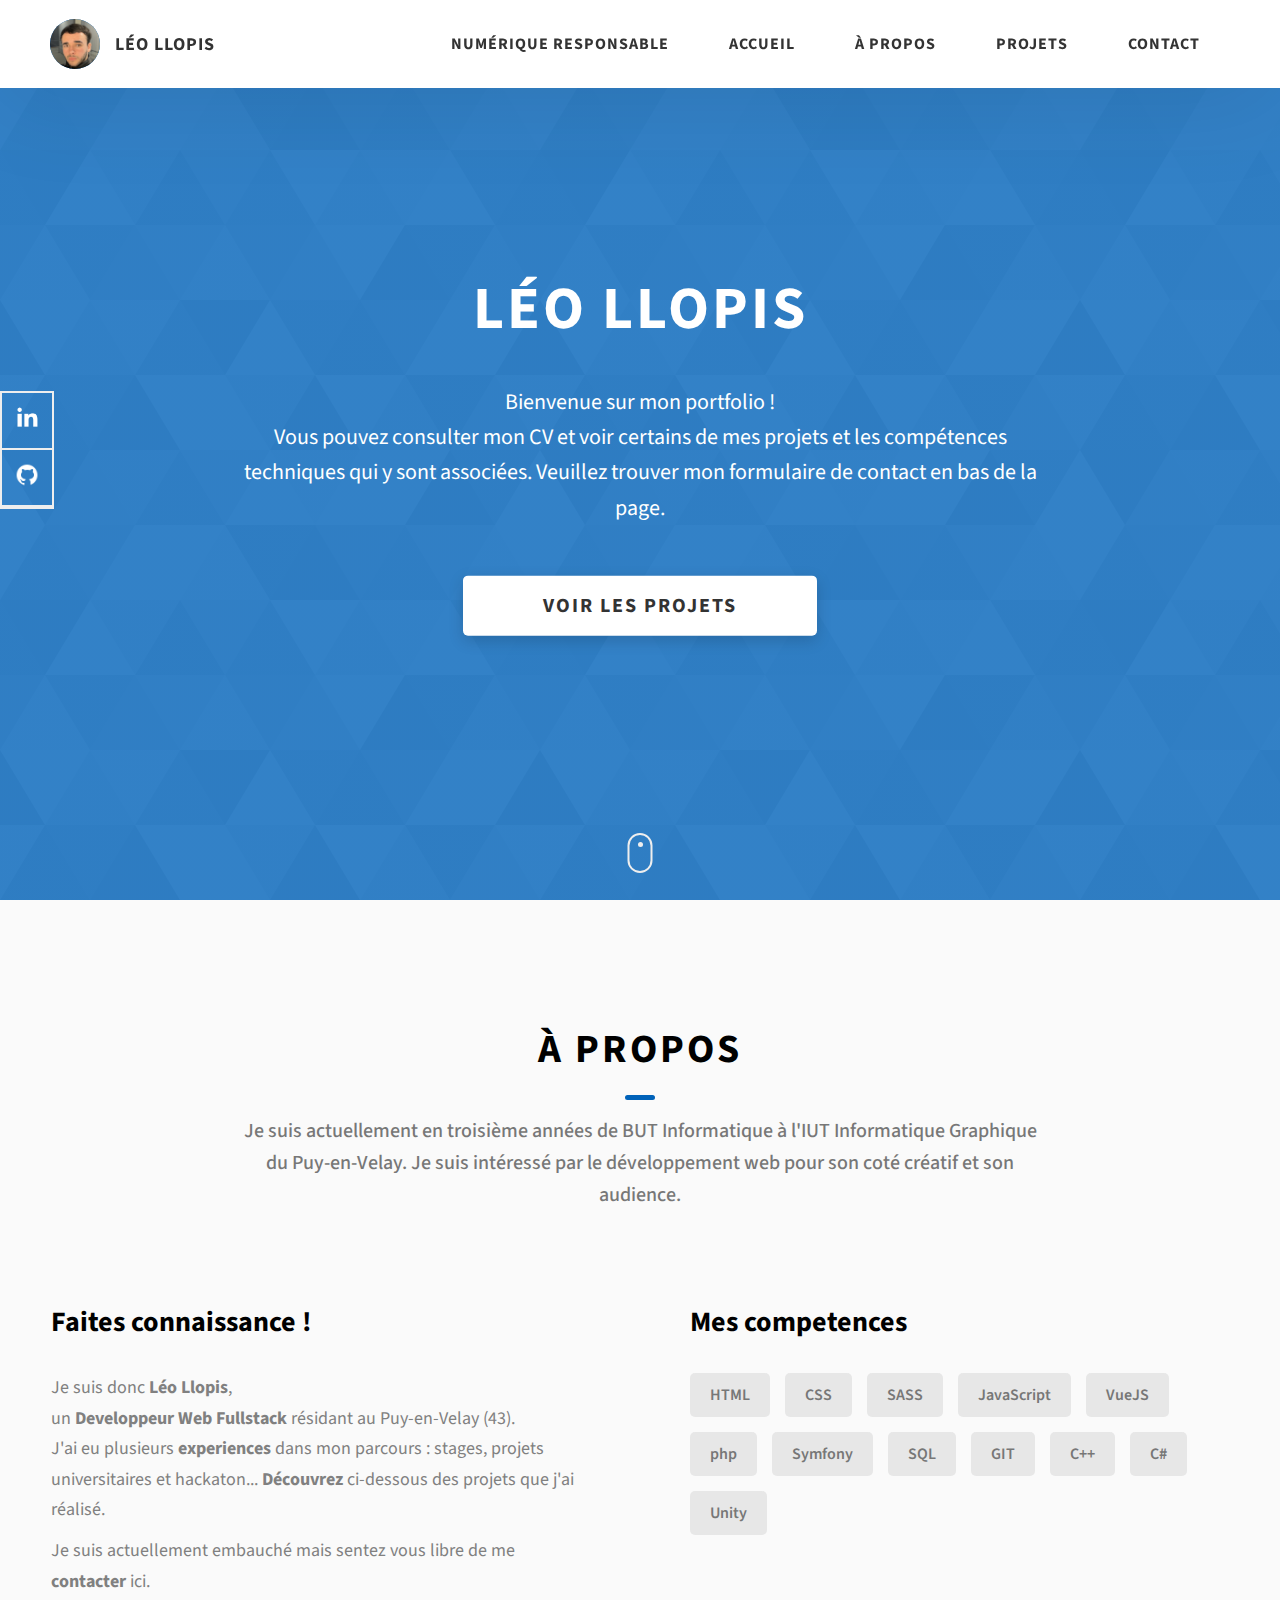
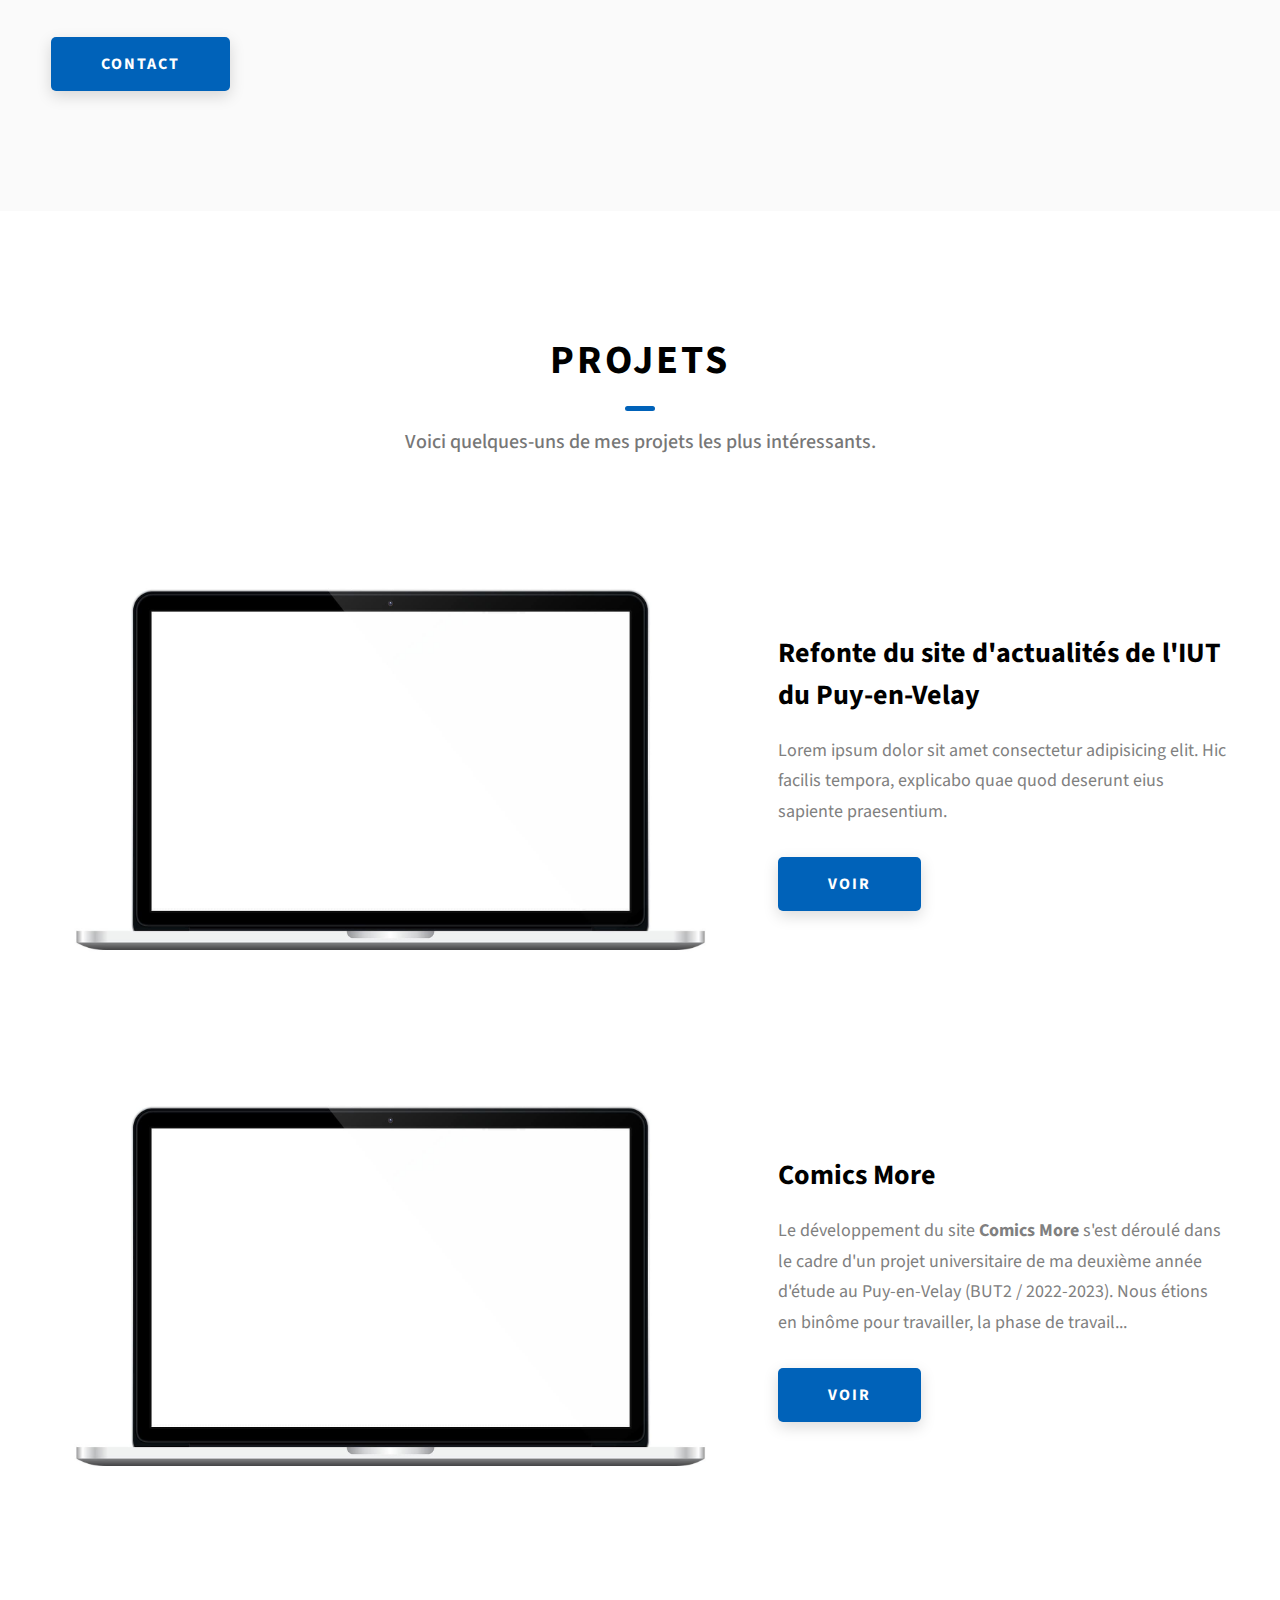
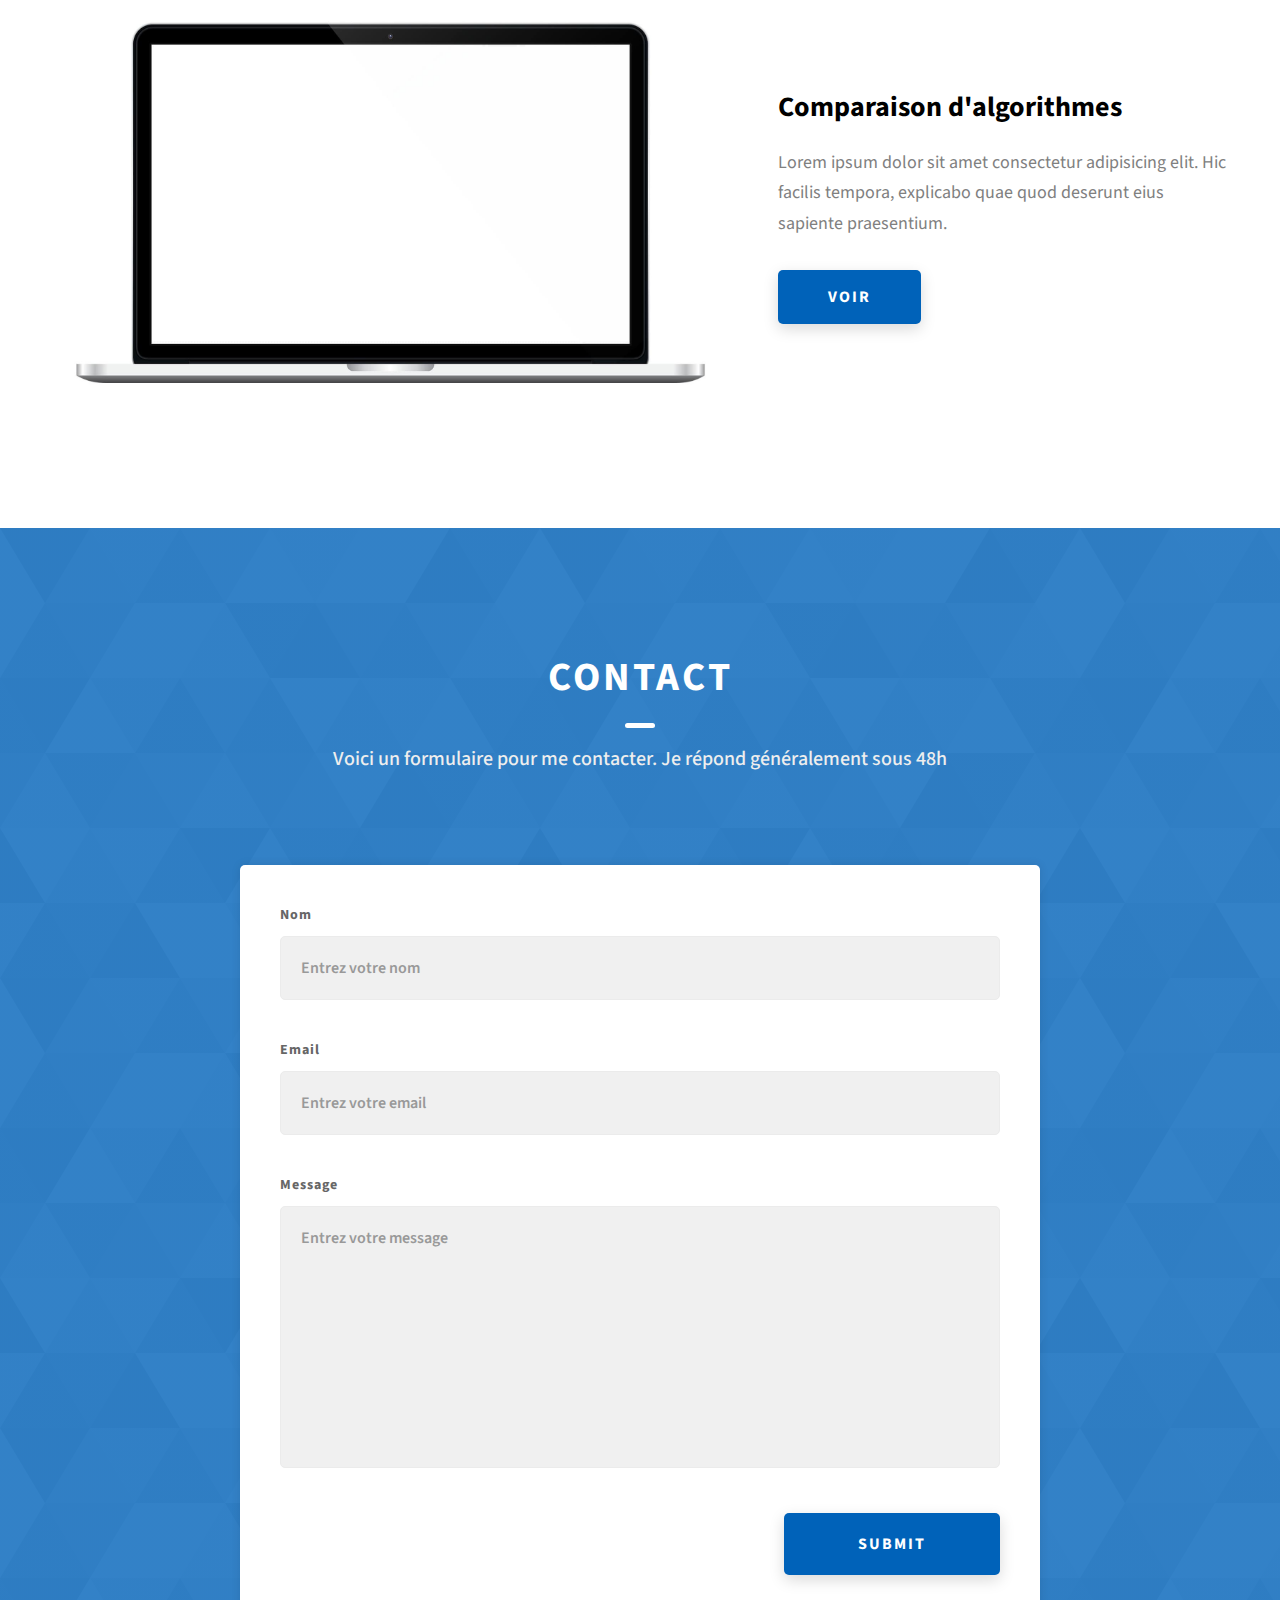
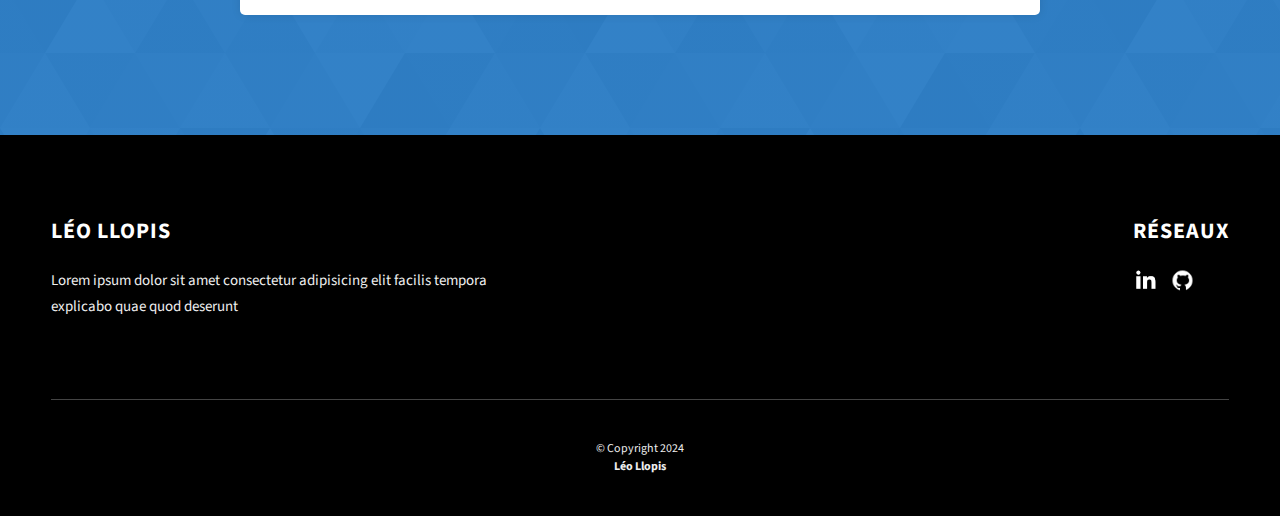
<file: index.html>
<!DOCTYPE html>
<html lang="fr">
  <head>
    <meta charset="UTF-8" />
    <meta name="viewport" content="width=device-width, initial-scale=1.0" />
    <meta http-equiv="X-UA-Compatible" content="ie=edge" />
    <title>Portfolio - Léo Llopis</title>
    <meta name="description" content="Portfolio Template for Developer" />

    <link rel="stylesheet" href="css/style.css" />

    <link rel="preconnect" href="https://fonts.googleapis.com" />
    <link rel="preconnect" href="https://fonts.gstatic.com" crossorigin />
    <link
      href="https://fonts.googleapis.com/css2?family=Source+Sans+Pro:wght@400;600;700;900&display=swap"
      rel="stylesheet"
    />
  </head>
  <body>
    <header class="header">
      <div class="header__content">
        <div class="header__logo-container">
          <div class="header__logo-img-cont">
            <img
              src="./assets/png/leo-llopis.png"
              alt="Léo Llopis Logo Image"
              class="header__logo-img"
            />
          </div>
          <span class="header__logo-sub">Léo Llopis</span>
        </div>
        <div class="header__main">
          <ul class="header__links">
            <li class="header__link-wrapper">
              <a href="./nr.html" class="header__link"> Numérique responsable </a>
            </li>
            <li class="header__link-wrapper">
              <a href="./index.html" class="header__link"> Accueil </a>
            </li>
            <li class="header__link-wrapper">
              <a href="./index.html#a-propos" class="header__link"> À propos </a>
            </li>
            <li class="header__link-wrapper">
              <a href="./index.html#projets" class="header__link">
                Projets
              </a>
            </li>
            <li class="header__link-wrapper">
              <a href="./index.html#contact" class="header__link"> Contact </a>
            </li>
          </ul>
          <div class="header__main-ham-menu-cont">
            <img
              src="./assets/svg/ham-menu.svg"
              alt="hamburger menu"
              class="header__main-ham-menu"
            />
            <img
              src="./assets/svg/ham-menu-close.svg"
              alt="hamburger menu close"
              class="header__main-ham-menu-close d-none"
            />
          </div>
        </div>
      </div>
      <div class="header__sm-menu">
        <div class="header__sm-menu-content">
          <ul class="header__sm-menu-links">

            <li class="header__sm-menu-link">
              <a href="./nr.html"> Numérique responsable </a>
            </li>

            <li class="header__sm-menu-link">
              <a href="./index.html"> Accueil </a>
            </li>

            <li class="header__sm-menu-link">
              <a href="./index.html#a-propos"> À propos </a>
            </li>

            <li class="header__sm-menu-link">
              <a href="./index.html#projets"> Projets </a>
            </li>

            <li class="header__sm-menu-link">
              <a href="./index.html#contact"> Contact </a>
            </li>
          </ul>
        </div>
      </div>
    </header>
    <section class="home-hero">
      <div class="home-hero__content">
        <h1 class="heading-primary">Léo Llopis</h1>
        <div class="home-hero__info">
          <p class="text-primary">
            Bienvenue sur mon portfolio !<br>
            Vous pouvez consulter mon CV et voir certains de mes projets et les compétences techniques qui y sont associées.
            Veuillez trouver mon formulaire de contact en bas de la page.
          </p>
        </div>
        <div class="home-hero__cta">
          <a href="./#projets" class="btn btn--bg">Voir les projets</a>
        </div>
      </div>
      <div class="home-hero__socials">
        <div class="home-hero__social">
          <a href="https://www.linkedin.com/in/leollopis/" target="_blank" class="home-hero__social-icon-link">
            <img
              src="./assets/png/linkedin-ico.png"
              alt="icon"
              class="home-hero__social-icon"
            />
          </a>
        </div>
        <div class="home-hero__social">
          <a href="https://github.com/leollopis" target="_target" class="home-hero__social-icon-link">
            <img
              src="./assets/png/github-ico.png"
              alt="icon"
              class="home-hero__social-icon"
            />
          </a>
        </div>
      </div>
      <div class="home-hero__mouse-scroll-cont">
        <div class="mouse"></div>
      </div>
    </section>
    <section id="a-propos" class="a-propos sec-pad">
      <div class="main-container">
        <h2 class="heading heading-sec heading-sec__mb-med">
          <span class="heading-sec__main">À propos</span>
          <span class="heading-sec__sub">
            Je suis actuellement en troisième années de BUT Informatique à l'IUT Informatique Graphique du Puy-en-Velay. 
            Je suis intéressé par le développement web pour son coté créatif et son audience.
          </span>
        </h2>
        <div class="a-propos__content">
          <div class="a-propos__content-main">
            <h3 class="a-propos__content-title">Faites connaissance !</h3>
            <div class="a-propos__content-details">
              <p class="a-propos__content-details-para">
                Je suis donc <strong>Léo Llopis</strong>,<br>
                un <strong> Developpeur Web Fullstack </strong> résidant au Puy-en-Velay (43).<br>
                J'ai eu plusieurs
                <strong> experiences </strong>
                dans mon parcours : stages, projets universitaires et hackaton... <strong>Découvrez</strong> ci-dessous des projets
                que j'ai réalisé.
              </p>
              <p class="a-propos__content-details-para">
                Je suis actuellement embauché mais sentez vous libre de me
                <strong>contacter</strong> ici.
              </p>
            </div>
            <a href="./#contact" class="btn btn--med btn--theme dynamicBgClr"
              >Contact</a
            >
          </div>
          <div class="a-propos__content-skills">
            <h3 class="a-propos__content-title">Mes competences</h3>
            <div class="skills">
              <div class="skills__skill">HTML</div>
              <div class="skills__skill">CSS</div>
              <div class="skills__skill">SASS</div>
              <div class="skills__skill">JavaScript</div>
              <div class="skills__skill">VueJS</div>
              <div class="skills__skill">php</div>
              <div class="skills__skill">Symfony</div>
              <div class="skills__skill">SQL</div>
              <div class="skills__skill">GIT</div>
              <div class="skills__skill">C++</div>
              <div class="skills__skill">C#</div>
              <div class="skills__skill">Unity</div>
            </div>
          </div>
        </div>
      </div>
    </section>
    <section id="projets" class="projets sec-pad">
      <div class="main-container">
        <h2 class="heading heading-sec heading-sec__mb-bg">
          <span class="heading-sec__main">Projets</span>
          <span class="heading-sec__sub">
            Voici quelques-uns de mes projets les plus intéressants.
          </span>
        </h2>

        <div class="projets__content">
          <div class="projets__row">
            <div class="projets__row-img-cont">
              <img
                src="./assets/jpeg/project-mockup-example.jpeg"
                alt="Software Screenshot"
                class="projets__row-img"
                loading="lazy"
              />
            </div>
            <div class="projets__row-content">
              <h3 class="projets__row-content-title">Refonte du site d'actualités de l'IUT du Puy-en-Velay</h3>
              <p class="projets__row-content-desc">
                Lorem ipsum dolor sit amet consectetur adipisicing elit. Hic
                facilis tempora, explicabo quae quod deserunt eius sapiente
                praesentium.
              </p>
              <a
                href="./project-1.html"
                class="btn btn--med btn--theme dynamicBgClr"
                target="_blank"
                >Voir</a
              >
            </div>
          </div>
          <div class="projets__row">
            <div class="projets__row-img-cont">
              <img
                src="./assets/jpeg/project-mockup-example.jpeg"
                alt="Software Screenshot"
                class="projets__row-img"
                loading="lazy"
              />
            </div>
            <div class="projets__row-content">
              <h3 class="projets__row-content-title">Comics More</h3>
              <p class="projets__row-content-desc">
                Le développement du site <strong>Comics More</strong> s'est déroulé dans le cadre d'un projet
                universitaire de ma deuxième année d'étude au Puy-en-Velay (BUT2 / 2022-2023).
                Nous étions en binôme pour travailler, la phase de travail...
              </p>
              <a
                href="./project-2.html"
                class="btn btn--med btn--theme dynamicBgClr"
                target="_blank"
                >Voir</a
              >
            </div>
          </div>
          <div class="projets__row">
            <div class="projets__row-img-cont">
              <img
                src="./assets/jpeg/project-mockup-example.jpeg"
                alt="Software Screenshot"
                class="projets__row-img"
                loading="lazy"
              />
            </div>
            <div class="projets__row-content">
              <h3 class="projets__row-content-title">Comparaison d'algorithmes</h3>
              <p class="projets__row-content-desc">
                Lorem ipsum dolor sit amet consectetur adipisicing elit. Hic
                facilis tempora, explicabo quae quod deserunt eius sapiente
                praesentium.
              </p>
              <a
                href="./project-3.html"
                class="btn btn--med btn--theme dynamicBgClr"
                target="_blank"
                >Voir</a
              >
            </div>
          </div>
        </div>
      </div>
    </section>
    <section id="contact" class="contact sec-pad dynamicBg">
      <div class="main-container">
        <h2 class="heading heading-sec heading-sec__mb-med">
          <span class="heading-sec__main heading-sec__main--lt">Contact</span>
          <span class="heading-sec__sub heading-sec__sub--lt">
            Voici un formulaire pour me contacter. Je répond généralement sous 48h
          </span>
        </h2>
        <div class="contact__form-container">
          <form action="#" class="contact__form">
            <div class="contact__form-field">
              <label class="contact__form-label" for="name">Nom</label>
              <input
                required
                placeholder="Entrez votre nom"
                type="text"
                class="contact__form-input"
                name="name"
                id="name"
              />
            </div>
            <div class="contact__form-field">
              <label class="contact__form-label" for="email">Email</label>
              <input
                required
                placeholder="Entrez votre email"
                type="text"
                class="contact__form-input"
                name="email"
                id="email"
              />
            </div>
            <div class="contact__form-field">
              <label class="contact__form-label" for="message">Message</label>
              <textarea
                required
                cols="30"
                rows="10"
                class="contact__form-input"
                placeholder="Entrez votre message"
                name="message"
                id="message"
              ></textarea>
            </div>
            <button type="submit" class="btn btn--theme contact__btn">
              Submit
            </button>
          </form>
        </div>
      </div>
    </section>
    <footer class="main-footer">
      <div class="main-container">
        <div class="main-footer__upper">
          <div class="main-footer__row main-footer__row-1">
            <h2 class="heading heading-sm main-footer__heading-sm">
              <span>Réseaux</span>
            </h2>
            <div class="main-footer__social-cont">
              <a target="_blank" rel="noreferrer" href="https://www.linkedin.com/in/leollopis/  ">
                <img
                  class="main-footer__icon"
                  src="./assets/png/linkedin-ico.png"
                  alt="icon"
                />
              </a>
              <a target="_blank" rel="noreferrer" href="https://github.com/leollopis">
                <img
                  class="main-footer__icon"
                  src="./assets/png/github-ico.png"
                  alt="icon"
                />
              </a>
            </div>
          </div>
          <div class="main-footer__row main-footer__row-2">
            <h4 class="heading heading-sm text-lt">Léo Llopis</h4>
            <p class="main-footer__short-desc">
              Lorem ipsum dolor sit amet consectetur adipisicing elit facilis
              tempora explicabo quae quod deserunt
            </p>
          </div>
        </div>

        <div class="main-footer__lower">
          &copy; Copyright 2024
          <p><strong>Léo Llopis</p></strong>
        </div>
      </div>
    </footer>

    <script src="./index.js"></script>
  </body>
</html>
</file>
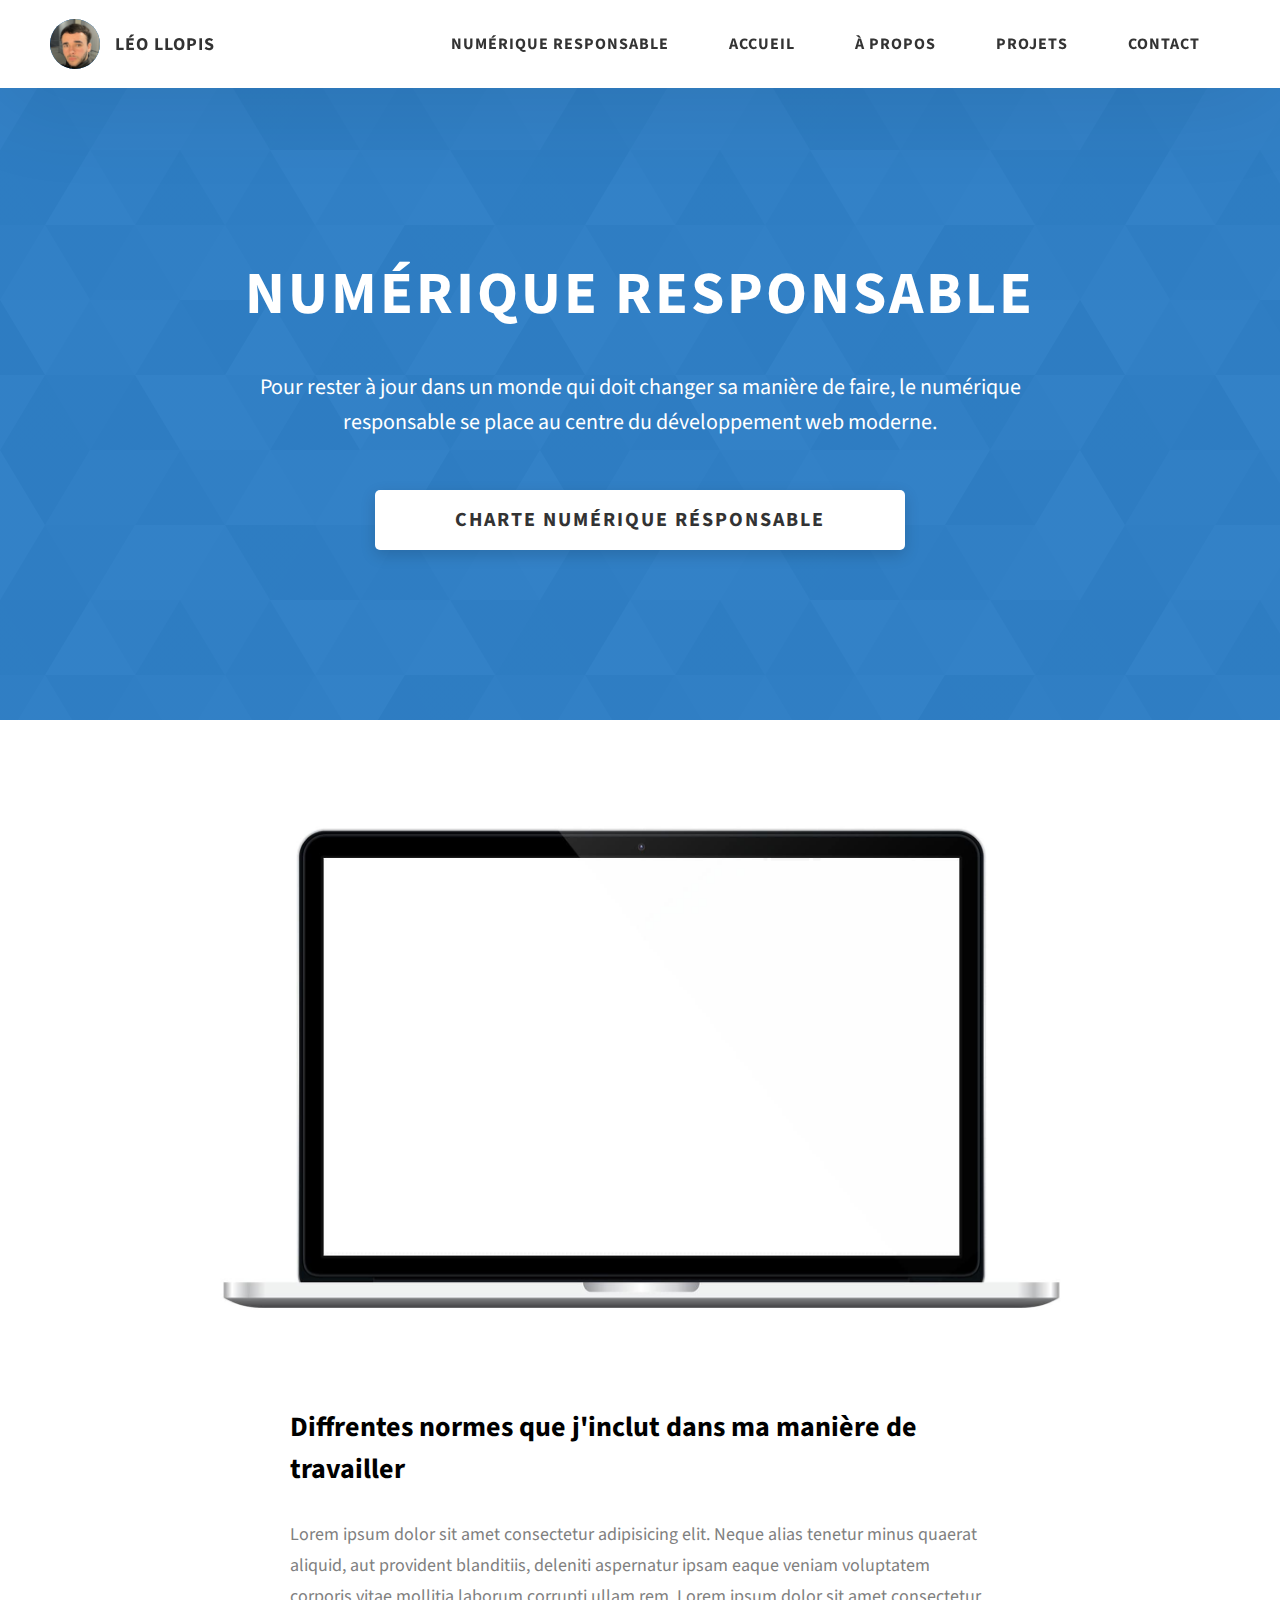
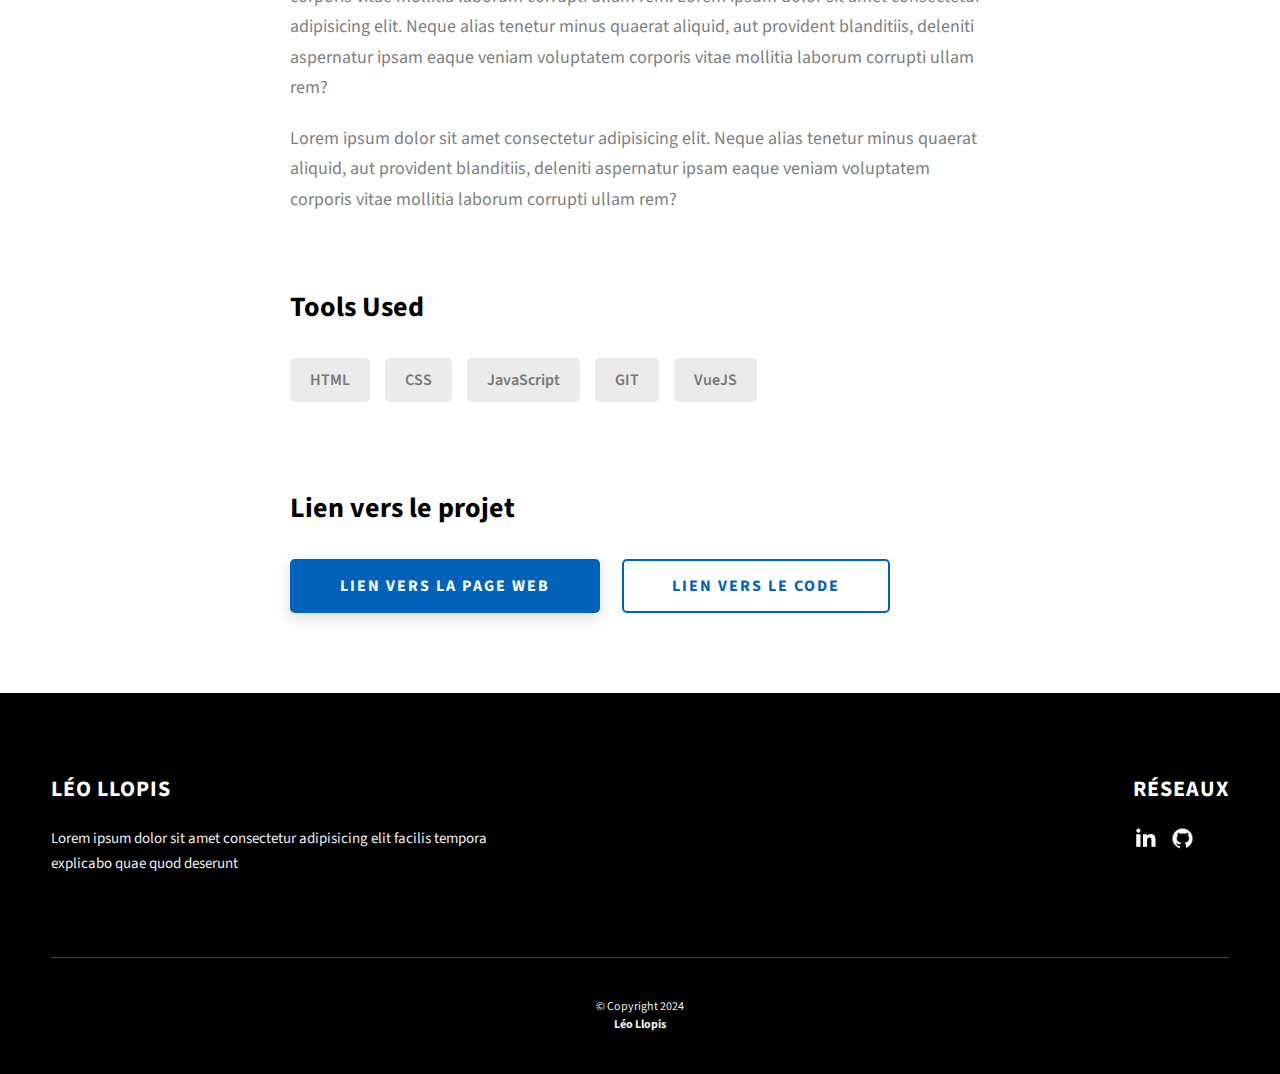
<file: nr.html>
<!DOCTYPE html>
<html lang="fr">
  <head>
    <meta charset="UTF-8" />
    <meta name="viewport" content="width=device-width, initial-scale=1.0" />
    <meta http-equiv="X-UA-Compatible" content="ie=edge" />
    <title>Portfolio - Léo Llopis</title>
    <meta name="description" content="Case study page of Project" />

    <link rel="stylesheet" href="css/style.css" />

    <link rel="preconnect" href="https://fonts.googleapis.com" />
    <link rel="preconnect" href="https://fonts.gstatic.com" crossorigin />
    <link
      href="https://fonts.googleapis.com/css2?family=Source+Sans+Pro:wght@400;600;700;900&display=swap"
      rel="stylesheet"
    />
  </head>
  <body>
    <header class="header">
      <div class="header__content">
        <div class="header__logo-container">
          <div class="header__logo-img-cont">
            <img
              src="./assets/png/leo-llopis.png"
              alt="Léo Llopis Logo Image"
              class="header__logo-img"
            />
          </div>
          <span class="header__logo-sub">Léo Llopis</span>
        </div>
        <div class="header__main">
          <ul class="header__links">
            <li class="header__link-wrapper">
                <a href="./nr.html" class="header__link"> Numérique responsable </a>
              </li>

            <li class="header__link-wrapper">
              <a href="./index.html" class="header__link"> Accueil </a>
            </li>
            <li class="header__link-wrapper">
              <a href="./index.html#a-propos" class="header__link"> À propos </a>
            </li>
            <li class="header__link-wrapper">
              <a href="./index.html#projets" class="header__link">
                Projets
              </a>
            </li>
            <li class="header__link-wrapper">
              <a href="./index.html#contact" class="header__link"> Contact </a>
            </li>
          </ul>
          <div class="header__main-ham-menu-cont">
            <img
              src="./assets/svg/ham-menu.svg"
              alt="hamburger menu"
              class="header__main-ham-menu"
            />
            <img
              src="./assets/svg/ham-menu-close.svg"
              alt="hamburger menu close"
              class="header__main-ham-menu-close d-none"
            />
          </div>
        </div>
      </div>
      <div class="header__sm-menu">
        <div class="header__sm-menu-content">
          <ul class="header__sm-menu-links">
            <li class="header__link-wrapper">
                <a href="./nr.html" class="header__link"> Numérique responsable </a>
              </li>

            <li class="header__sm-menu-link">
              <a href="./index.html"> Accueil </a>
            </li>

            <li class="header__sm-menu-link">
              <a href="./index.html#a-propos"> À propos </a>
            </li>

            <li class="header__sm-menu-link">
              <a href="./index.html#projets"> Projets </a>
            </li>

            <li class="header__sm-menu-link">
              <a href="./index.html#contact"> Contact </a>
            </li>
          </ul>
        </div>
      </div>
    </header>
    <section class="project-cs-hero">
      <div class="project-cs-hero__content">
        <h1 class="heading-primary">Numérique responsable</h1>
        <div class="project-cs-hero__info">
          <p class="text-primary">
            Pour rester à jour dans un monde qui doit changer sa manière de faire, le numérique
            responsable se place au centre du développement web moderne.
          </p>
        </div>
        <div class="project-cs-hero__cta">
          <a href="https://charter.isit-europe.org/?lang=fr_FR" class="btn btn--bg" target="_blank">Charte numérique résponsable</a>
        </div>
      </div>
    </section>
    <section class="project-details">
      <div class="main-container">
        <div class="project-details__content">
          <div class="project-details__showcase-img-cont">
            <img
              src="./assets/jpeg/project-mockup-example.jpeg"
              alt="Project Image"
              class="project-details__showcase-img"
            />
          </div>
          <div class="project-details__content-main">
            <div class="project-details__desc">
              <h3 class="project-details__content-title">Diffrentes normes que j'inclut dans ma manière de travailler</h3>
              <p class="project-details__desc-para">
                Lorem ipsum dolor sit amet consectetur adipisicing elit. Neque
                alias tenetur minus quaerat aliquid, aut provident blanditiis,
                deleniti aspernatur ipsam eaque veniam voluptatem corporis vitae
                mollitia laborum corrupti ullam rem. Lorem ipsum dolor sit amet
                consectetur adipisicing elit. Neque alias tenetur minus quaerat
                aliquid, aut provident blanditiis, deleniti aspernatur ipsam
                eaque veniam voluptatem corporis vitae mollitia laborum corrupti
                ullam rem?
              </p>
              <p class="project-details__desc-para">
                Lorem ipsum dolor sit amet consectetur adipisicing elit. Neque
                alias tenetur minus quaerat aliquid, aut provident blanditiis,
                deleniti aspernatur ipsam eaque veniam voluptatem corporis vitae
                mollitia laborum corrupti ullam rem?
              </p>
            </div>
            <div class="project-details__tools-used">
              <h3 class="project-details__content-title">Tools Used</h3>
              <div class="skills">
                <div class="skills__skill">HTML</div>
                <div class="skills__skill">CSS</div>
                <div class="skills__skill">JavaScript</div>
                <div class="skills__skill">GIT</div>
                <div class="skills__skill">VueJS</div>
              </div>
            </div>
            <div class="project-details__links">
              <h3 class="project-details__content-title">Lien vers le projet</h3>
              <a
                href="#"
                class="btn btn--med btn--theme project-details__links-btn"
                target="_blank"
                >Lien vers la page web</a
              >
              <a
                href="#"
                class="btn btn--med btn--theme-inv project-details__links-btn"
                target="_blank"
                >Lien vers le code</a
              >
            </div>
          </div>
        </div>
      </div>
    </section>
    <footer class="main-footer">
      <div class="main-container">
        <div class="main-footer__upper">
          <div class="main-footer__row main-footer__row-1">
            <h2 class="heading heading-sm main-footer__heading-sm">
              <span>Réseaux</span>
            </h2>
            <div class="main-footer__social-cont">
              <a target="_blank" rel="noreferrer" href="https://www.linkedin.com/in/leollopis/  ">
                <img
                  class="main-footer__icon"
                  src="./assets/png/linkedin-ico.png"
                  alt="icon"
                />
              </a>
              <a target="_blank" rel="noreferrer" href="https://github.com/leollopis">
                <img
                  class="main-footer__icon"
                  src="./assets/png/github-ico.png"
                  alt="icon"
                />
              </a>
            </div>
          </div>
          <div class="main-footer__row main-footer__row-2">
            <h4 class="heading heading-sm text-lt">Léo Llopis</h4>
            <p class="main-footer__short-desc">
              Lorem ipsum dolor sit amet consectetur adipisicing elit facilis
              tempora explicabo quae quod deserunt
            </p>
          </div>
        </div>

        <div class="main-footer__lower">
          &copy; Copyright 2024
          <p><strong>Léo Llopis</p></strong>
        </div>
      </div>
    </footer>
    <script src="./index.js"></script>
  </body>
</html>
</file>
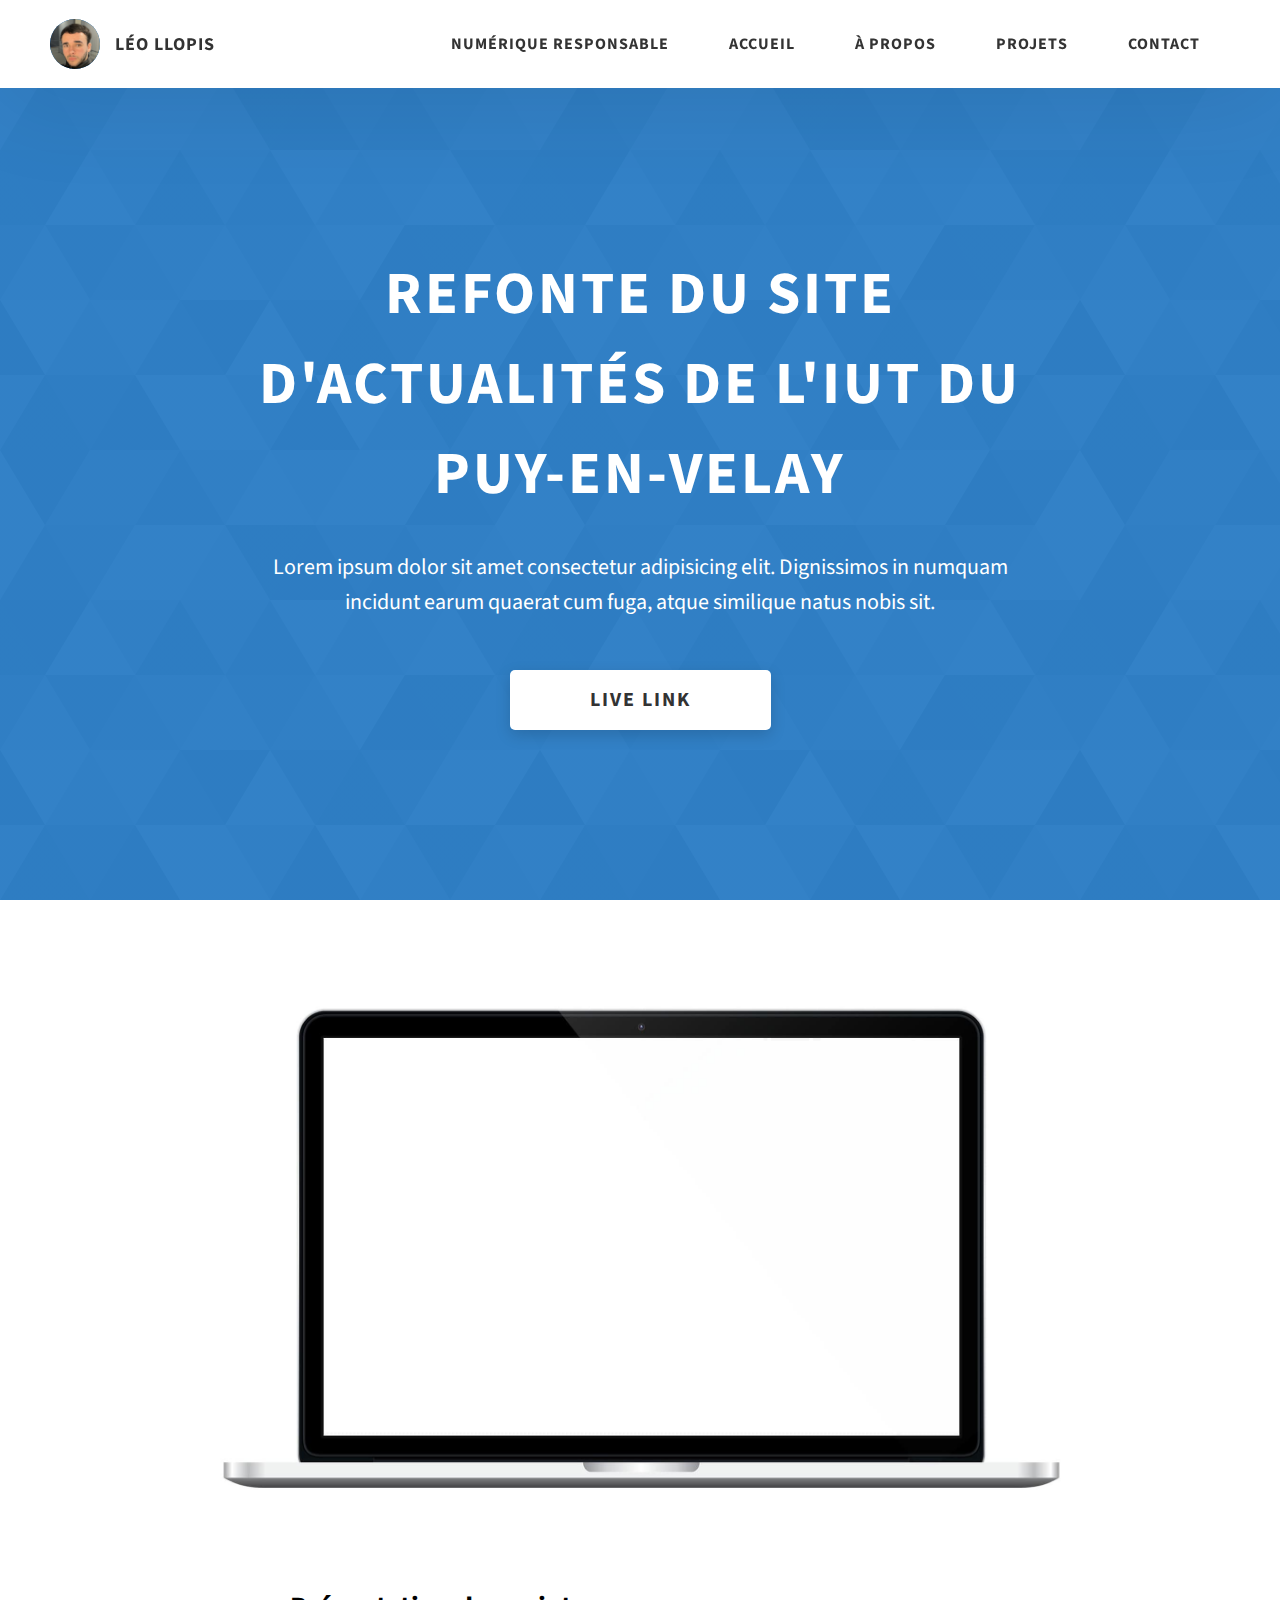
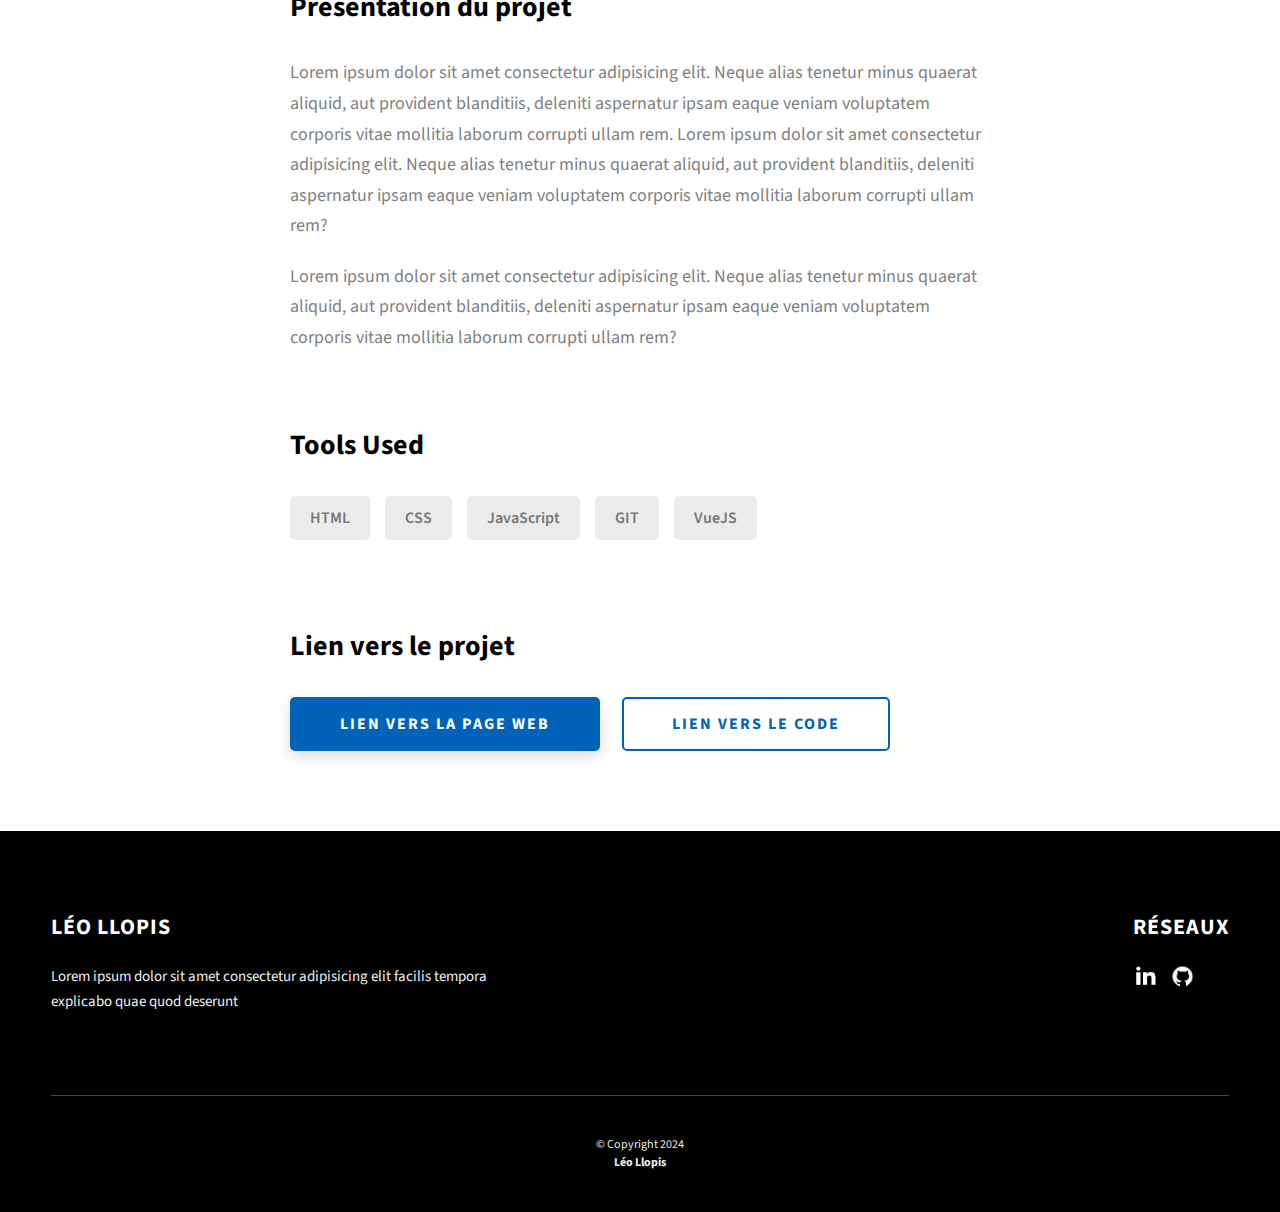
<file: project-1.html>
<!DOCTYPE html>
<html lang="fr">
  <head>
    <meta charset="UTF-8" />
    <meta name="viewport" content="width=device-width, initial-scale=1.0" />
    <meta http-equiv="X-UA-Compatible" content="ie=edge" />
    <title>Portfolio - Léo Llopis</title>
    <meta name="description" content="Case study page of Project" />

    <link rel="stylesheet" href="css/style.css" />

    <link rel="preconnect" href="https://fonts.googleapis.com" />
    <link rel="preconnect" href="https://fonts.gstatic.com" crossorigin />
    <link
      href="https://fonts.googleapis.com/css2?family=Source+Sans+Pro:wght@400;600;700;900&display=swap"
      rel="stylesheet"
    />
  </head>
  <body>
    <header class="header">
      <div class="header__content">
        <div class="header__logo-container">
          <div class="header__logo-img-cont">
            <img
              src="./assets/png/leo-llopis.png"
              alt="Léo Llopis Logo Image"
              class="header__logo-img"
            />
          </div>
          <span class="header__logo-sub">Léo Llopis</span>
        </div>
        <div class="header__main">
          <ul class="header__links">
            <li class="header__link-wrapper">
              <a href="./nr.html" class="header__link"> Numérique responsable </a>
            </li>
            <li class="header__link-wrapper">
              <a href="./index.html" class="header__link"> Accueil </a>
            </li>
            <li class="header__link-wrapper">
              <a href="./index.html#a-propos" class="header__link"> À propos </a>
            </li>
            <li class="header__link-wrapper">
              <a href="./index.html#projets" class="header__link">
                Projets
              </a>
            </li>
            <li class="header__link-wrapper">
              <a href="./index.html#contact" class="header__link"> Contact </a>
            </li>
          </ul>
          <div class="header__main-ham-menu-cont">
            <img
              src="./assets/svg/ham-menu.svg"
              alt="hamburger menu"
              class="header__main-ham-menu"
            />
            <img
              src="./assets/svg/ham-menu-close.svg"
              alt="hamburger menu close"
              class="header__main-ham-menu-close d-none"
            />
          </div>
        </div>
      </div>
      <div class="header__sm-menu">
        <div class="header__sm-menu-content">
          <ul class="header__sm-menu-links">

            <li class="header__link-wrapper">
              <a href="./nr.html" class="header__link"> Numérique responsable </a>
            </li>

            <li class="header__sm-menu-link">
              <a href="./index.html"> Accueil </a>
            </li>

            <li class="header__sm-menu-link">
              <a href="./index.html#a-propos"> À propos </a>
            </li>

            <li class="header__sm-menu-link">
              <a href="./index.html#projets"> Projets </a>
            </li>

            <li class="header__sm-menu-link">
              <a href="./index.html#contact"> Contact </a>
            </li>
          </ul>
        </div>
      </div>
    </header>
    <section class="project-cs-hero">
      <div class="project-cs-hero__content">
        <h1 class="heading-primary">Refonte du site d'actualités de l'IUT du Puy-en-Velay</h1>
        <div class="project-cs-hero__info">
          <p class="text-primary">
            Lorem ipsum dolor sit amet consectetur adipisicing elit. Dignissimos
            in numquam incidunt earum quaerat cum fuga, atque similique natus
            nobis sit.
          </p>
        </div>
        <div class="project-cs-hero__cta">
          <a href="#" class="btn btn--bg" target="_blank">Live Link</a>
        </div>
      </div>
    </section>
    <section class="project-details">
      <div class="main-container">
        <div class="project-details__content">
          <div class="project-details__showcase-img-cont">
            <img
              src="./assets/jpeg/project-mockup-example.jpeg"
              alt="Project Image"
              class="project-details__showcase-img"
            />
          </div>
          <div class="project-details__content-main">
            <div class="project-details__desc">
              <h3 class="project-details__content-title">Présentation du projet</h3>
              <p class="project-details__desc-para">
                Lorem ipsum dolor sit amet consectetur adipisicing elit. Neque
                alias tenetur minus quaerat aliquid, aut provident blanditiis,
                deleniti aspernatur ipsam eaque veniam voluptatem corporis vitae
                mollitia laborum corrupti ullam rem. Lorem ipsum dolor sit amet
                consectetur adipisicing elit. Neque alias tenetur minus quaerat
                aliquid, aut provident blanditiis, deleniti aspernatur ipsam
                eaque veniam voluptatem corporis vitae mollitia laborum corrupti
                ullam rem?
              </p>
              <p class="project-details__desc-para">
                Lorem ipsum dolor sit amet consectetur adipisicing elit. Neque
                alias tenetur minus quaerat aliquid, aut provident blanditiis,
                deleniti aspernatur ipsam eaque veniam voluptatem corporis vitae
                mollitia laborum corrupti ullam rem?
              </p>
            </div>
            <div class="project-details__tools-used">
              <h3 class="project-details__content-title">Tools Used</h3>
              <div class="skills">
                <div class="skills__skill">HTML</div>
                <div class="skills__skill">CSS</div>
                <div class="skills__skill">JavaScript</div>
                <div class="skills__skill">GIT</div>
                <div class="skills__skill">VueJS</div>
              </div>
            </div>
            <div class="project-details__links">
              <h3 class="project-details__content-title">Lien vers le projet</h3>
              <a
                href="#"
                class="btn btn--med btn--theme project-details__links-btn"
                target="_blank"
                >Lien vers la page web</a
              >
              <a
                href="#"
                class="btn btn--med btn--theme-inv project-details__links-btn"
                target="_blank"
                >Lien vers le code</a
              >
            </div>
          </div>
        </div>
      </div>
    </section>
    <footer class="main-footer">
      <div class="main-container">
        <div class="main-footer__upper">
          <div class="main-footer__row main-footer__row-1">
            <h2 class="heading heading-sm main-footer__heading-sm">
              <span>Réseaux</span>
            </h2>
            <div class="main-footer__social-cont">
              <a target="_blank" rel="noreferrer" href="https://www.linkedin.com/in/leollopis/  ">
                <img
                  class="main-footer__icon"
                  src="./assets/png/linkedin-ico.png"
                  alt="icon"
                />
              </a>
              <a target="_blank" rel="noreferrer" href="https://github.com/leollopis">
                <img
                  class="main-footer__icon"
                  src="./assets/png/github-ico.png"
                  alt="icon"
                />
              </a>
            </div>
          </div>
          <div class="main-footer__row main-footer__row-2">
            <h4 class="heading heading-sm text-lt">Léo Llopis</h4>
            <p class="main-footer__short-desc">
              Lorem ipsum dolor sit amet consectetur adipisicing elit facilis
              tempora explicabo quae quod deserunt
            </p>
          </div>
        </div>

        <div class="main-footer__lower">
          &copy; Copyright 2024
          <p><strong>Léo Llopis</p></strong>
        </div>
      </div>
    </footer>
    <script src="./index.js"></script>
  </body>
</html>
</file>
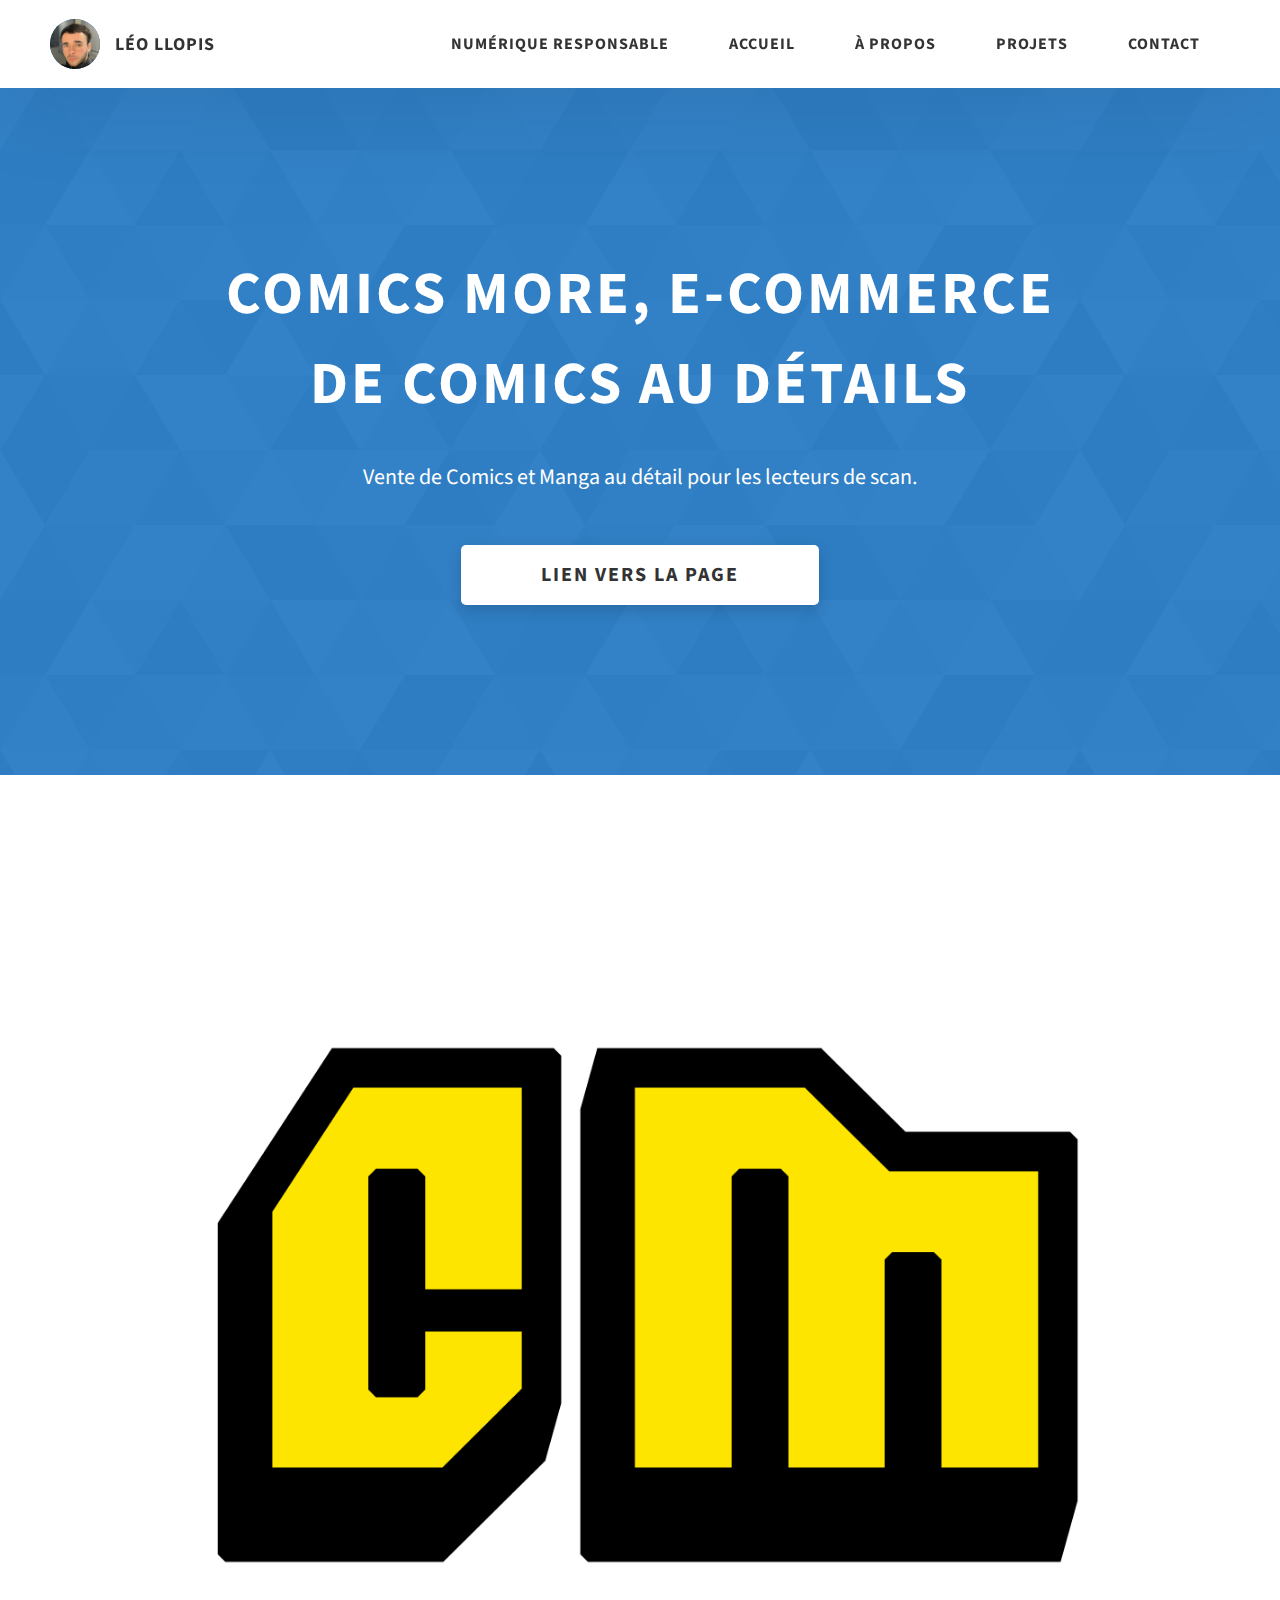
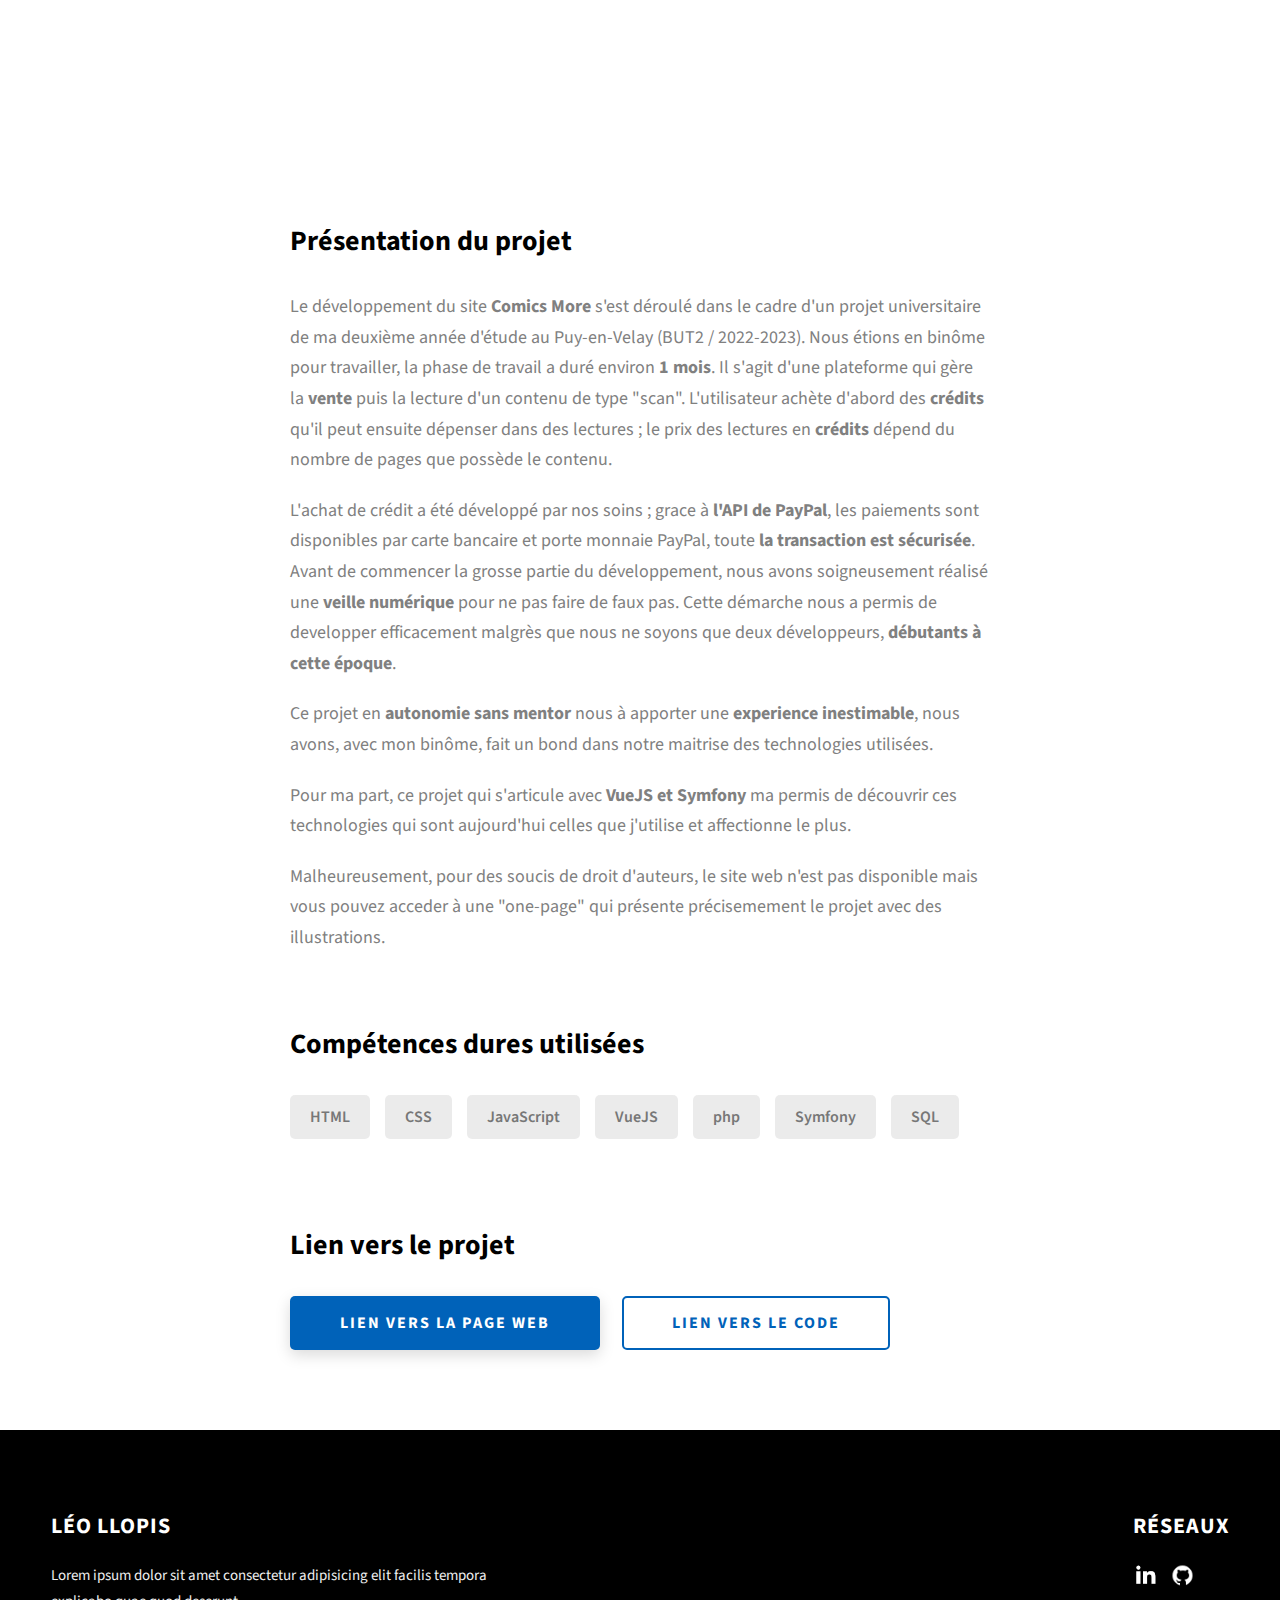
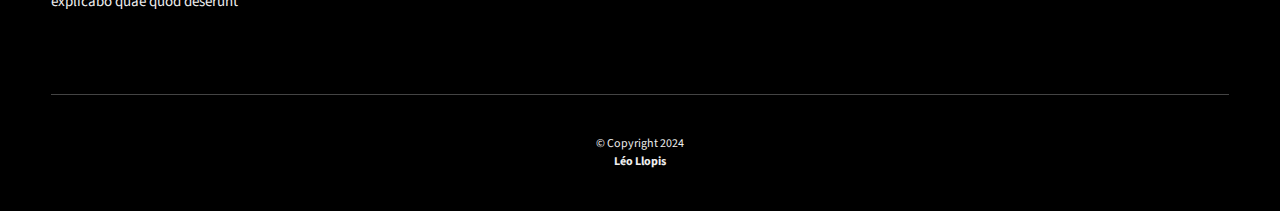
<file: project-2.html>
<!DOCTYPE html>
<html lang="fr">
  <head>
    <meta charset="UTF-8" />
    <meta name="viewport" content="width=device-width, initial-scale=1.0" />
    <meta http-equiv="X-UA-Compatible" content="ie=edge" />
    <title>Portfolio - Léo Llopis</title>
    <meta name="description" content="Case study page of Project" />

    <link rel="stylesheet" href="css/style.css" />

    <link rel="preconnect" href="https://fonts.googleapis.com" />
    <link rel="preconnect" href="https://fonts.gstatic.com" crossorigin />
    <link
      href="https://fonts.googleapis.com/css2?family=Source+Sans+Pro:wght@400;600;700;900&display=swap"
      rel="stylesheet"
    />
  </head>
  <body>
    <header class="header">
      <div class="header__content">
        <div class="header__logo-container">
          <div class="header__logo-img-cont">
            <img
              src="./assets/png/leo-llopis.png"
              alt="Léo Llopis Logo Image"
              class="header__logo-img"
            />
          </div>
          <span class="header__logo-sub">Léo Llopis</span>
        </div>
        <div class="header__main">
          <ul class="header__links">
            <li class="header__link-wrapper">
              <a href="./nr.html" class="header__link"> Numérique responsable </a>
            </li>
            <li class="header__link-wrapper">
              <a href="./index.html" class="header__link"> Accueil </a>
            </li>
            <li class="header__link-wrapper">
              <a href="./index.html#a-propos" class="header__link"> À propos </a>
            </li>
            <li class="header__link-wrapper">
              <a href="./index.html#projets" class="header__link"> Projets </a>
            </li>
            <li class="header__link-wrapper">
              <a href="./index.html#contact" class="header__link"> Contact </a>
            </li>
          </ul>
          <div class="header__main-ham-menu-cont">
            <img
              src="./assets/svg/ham-menu.svg"
              alt="hamburger menu"
              class="header__main-ham-menu"
            />
            <img
              src="./assets/svg/ham-menu-close.svg"
              alt="hamburger menu close"
              class="header__main-ham-menu-close d-none"
            />
          </div>
        </div>
      </div>
      <div class="header__sm-menu">
        <div class="header__sm-menu-content">
          <ul class="header__sm-menu-links">
            <li class="header__link-wrapper">
              <a href="./nr.html" class="header__link"> Numérique responsable </a>
            </li>

            <li class="header__sm-menu-link">
              <a href="./index.html"> Accueil </a>
            </li>

            <li class="header__sm-menu-link">
              <a href="./index.html#a-propos"> À propos </a>
            </li>

            <li class="header__sm-menu-link">
              <a href="./index.html#projets"> Projets </a>
            </li>

            <li class="header__sm-menu-link">
              <a href="./index.html#contact"> Contact </a>
            </li>
          </ul>
        </div>
      </div>
    </header>
    <section class="project-cs-hero">
      <div class="project-cs-hero__content">
        <h1 class="heading-primary">Comics More, e-commerce de comics au détails</h1>
        <div class="project-cs-hero__info">
          <p class="text-primary">
            Vente de Comics et Manga au détail pour les lecteurs de scan.
          </p>
        </div>
        <div class="project-cs-hero__cta">
          <a href="https://comicsmore.vercel.app/" class="btn btn--bg" target="_blank">Lien vers la page</a>
        </div>
      </div>
    </section>
    <section class="project-details">
      <div class="main-container">
        <div class="project-details__content">
          <div class="project-details__showcase-img-cont">
            <img
              src="./assets/png/comics-more.png"
              alt="Project Image"
              class="project-details__showcase-img"
            />
          </div>
          <div class="project-details__content-main">
            <div class="project-details__desc">
              <h3 class="project-details__content-title">Présentation du projet</h3>
              <p class="project-details__desc-para">
                Le développement du site <strong>Comics More</strong> s'est déroulé dans le cadre d'un projet
                universitaire de ma deuxième année d'étude au Puy-en-Velay (BUT2 / 2022-2023).
                Nous étions en binôme pour travailler, la phase de travail a duré environ <strong>1 mois</strong>. 
                Il s'agit d'une plateforme qui gère la <strong>vente</strong> puis la lecture d'un contenu de type "scan".
                L'utilisateur achète d'abord des <strong>crédits</strong> qu'il peut ensuite dépenser dans des lectures ; le prix
                des lectures en <strong>crédits</strong> dépend du nombre de pages que possède le contenu.
              </p>
              <p class="project-details__desc-para">
                L'achat de crédit a été développé par nos soins ; grace à <strong>l'API de PayPal</strong>, les paiements sont disponibles par
                carte bancaire et porte monnaie PayPal, toute <strong>la transaction est sécurisée</strong>. Avant de commencer la grosse
                partie du développement, nous avons soigneusement réalisé une <strong>veille numérique</strong> pour ne pas faire de faux pas.
                Cette démarche nous a permis de developper efficacement malgrès que nous ne soyons que 
                deux développeurs, <strong>débutants à cette époque</strong>.
              </p>
              <p class="project-details__desc-para">
                Ce projet en <strong>autonomie sans mentor</strong> nous à apporter une <strong>experience inestimable</strong>, nous avons, avec mon binôme, fait
                un bond dans notre maitrise des technologies utilisées.
              </p>
              <p class="project-details__desc-para">
                Pour ma part, ce projet qui s'articule avec <strong>VueJS et Symfony</strong> ma permis de découvrir ces technologies qui sont
                aujourd'hui celles que j'utilise et affectionne le plus. 
              </p>
              <p class="project-details__desc-para">
                Malheureusement, pour des soucis de droit d'auteurs, le site web n'est pas disponible mais vous pouvez acceder à une "one-page"
                qui présente précisemement le projet avec des illustrations.
              </p>
            </div>
            <div class="project-details__tools-used">
              <h3 class="project-details__content-title">Compétences dures utilisées</h3>
              <div class="skills">
                <div class="skills__skill">HTML</div>
                <div class="skills__skill">CSS</div>
                <div class="skills__skill">JavaScript</div>
                <div class="skills__skill">VueJS</div>
                <div class="skills__skill">php</div>
                <div class="skills__skill">Symfony</div>
                <div class="skills__skill">SQL</div>
              </div>
            </div>
            <div class="project-details__links">
              <h3 class="project-details__content-title">Lien vers le projet</h3>
              <a
                href="https://comicsmore.vercel.app/"
                class="btn btn--med btn--theme project-details__links-btn"
                target="_blank"
                >Lien vers la page web</a
              >
              <a
                href="https://github.com/alexiglnt/comics-more.git"
                class="btn btn--med btn--theme-inv project-details__links-btn"
                target="_blank"
                >Lien vers le code</a
              >
            </div>
          </div>
        </div>
      </div>
    </section>
    <footer class="main-footer">
      <div class="main-container">
        <div class="main-footer__upper">
          <div class="main-footer__row main-footer__row-1">
            <h2 class="heading heading-sm main-footer__heading-sm">
              <span>Réseaux</span>
            </h2>
            <div class="main-footer__social-cont">
              <a target="_blank" rel="noreferrer" href="https://www.linkedin.com/in/leollopis/  ">
                <img
                  class="main-footer__icon"
                  src="./assets/png/linkedin-ico.png"
                  alt="icon"
                />
              </a>
              <a target="_blank" rel="noreferrer" href="https://github.com/leollopis">
                <img
                  class="main-footer__icon"
                  src="./assets/png/github-ico.png"
                  alt="icon"
                />
              </a>
            </div>
          </div>
          <div class="main-footer__row main-footer__row-2">
            <h4 class="heading heading-sm text-lt">Léo Llopis</h4>
            <p class="main-footer__short-desc">
              Lorem ipsum dolor sit amet consectetur adipisicing elit facilis
              tempora explicabo quae quod deserunt
            </p>
          </div>
        </div>

        <div class="main-footer__lower">
          &copy; Copyright 2024
          <p><strong>Léo Llopis</p></strong>
        </div>
      </div>
    </footer>
    <script src="./index.js"></script>
  </body>
</html>
</file>
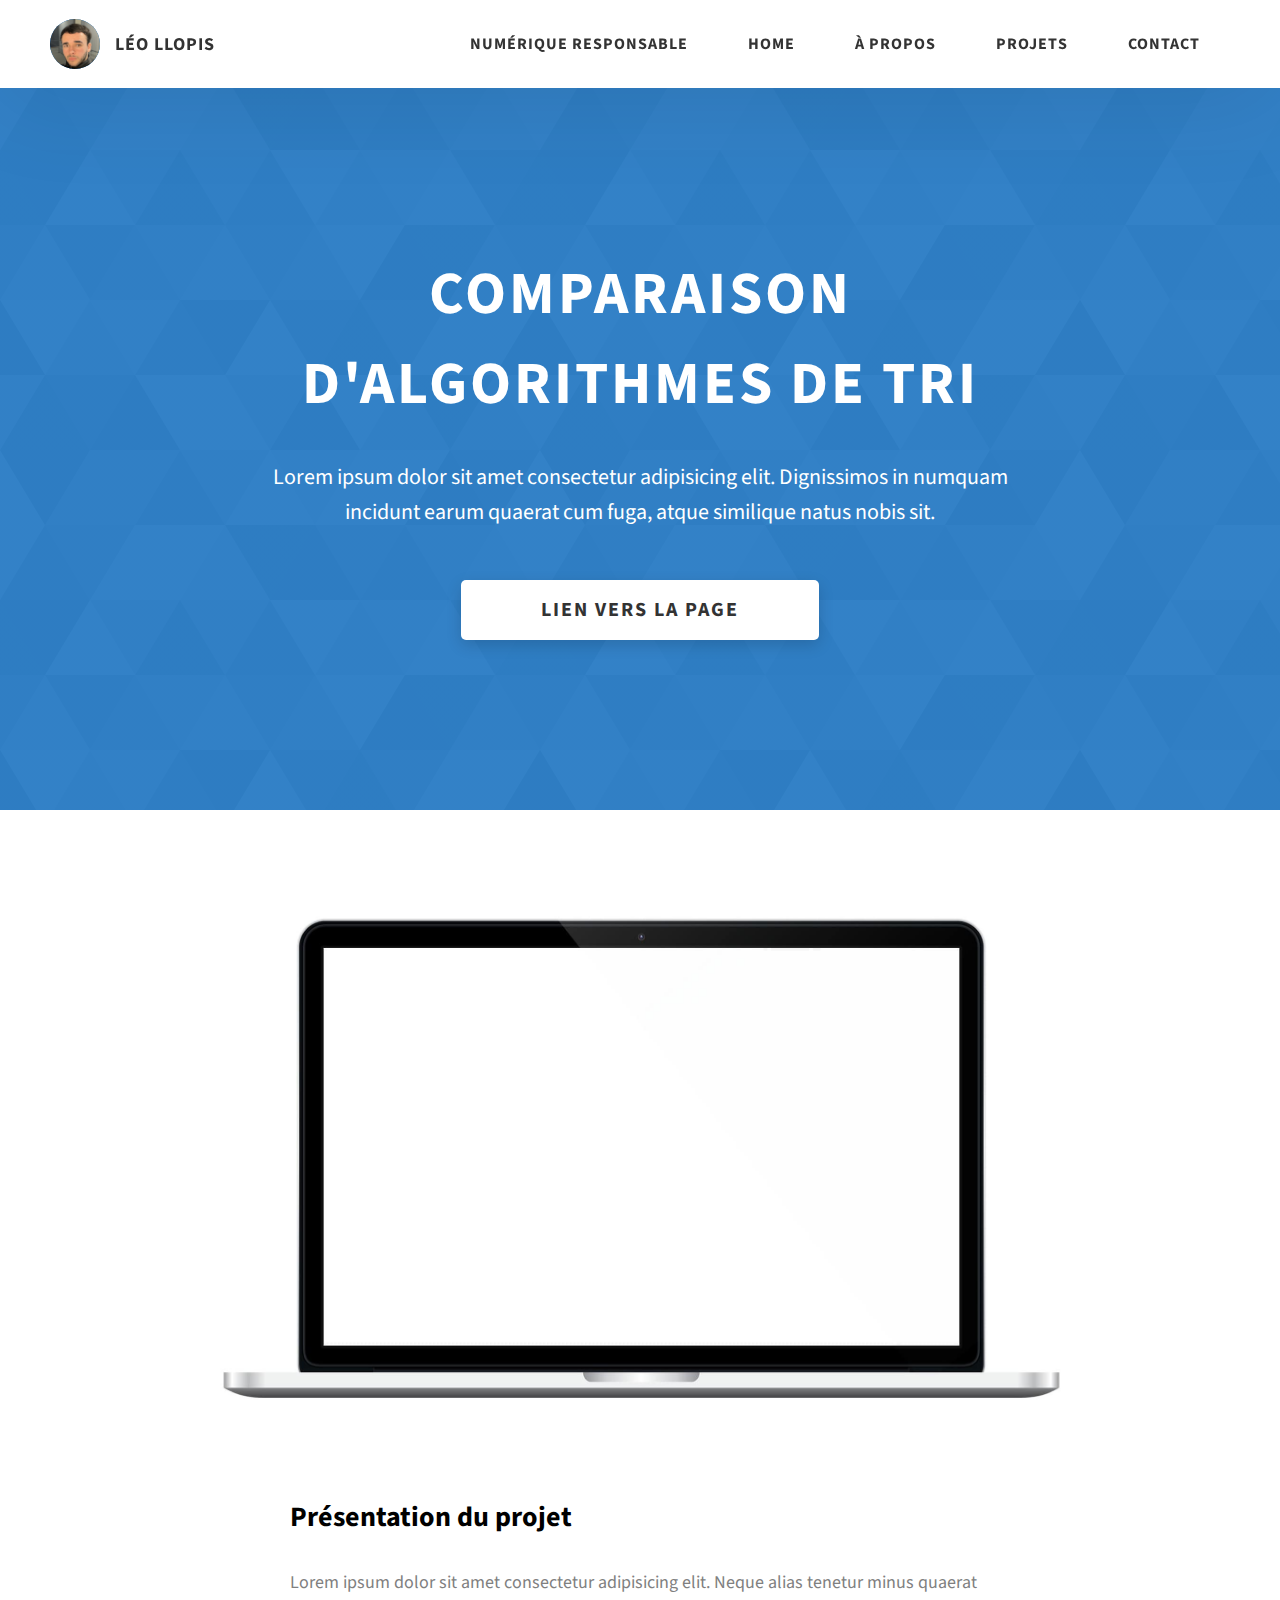
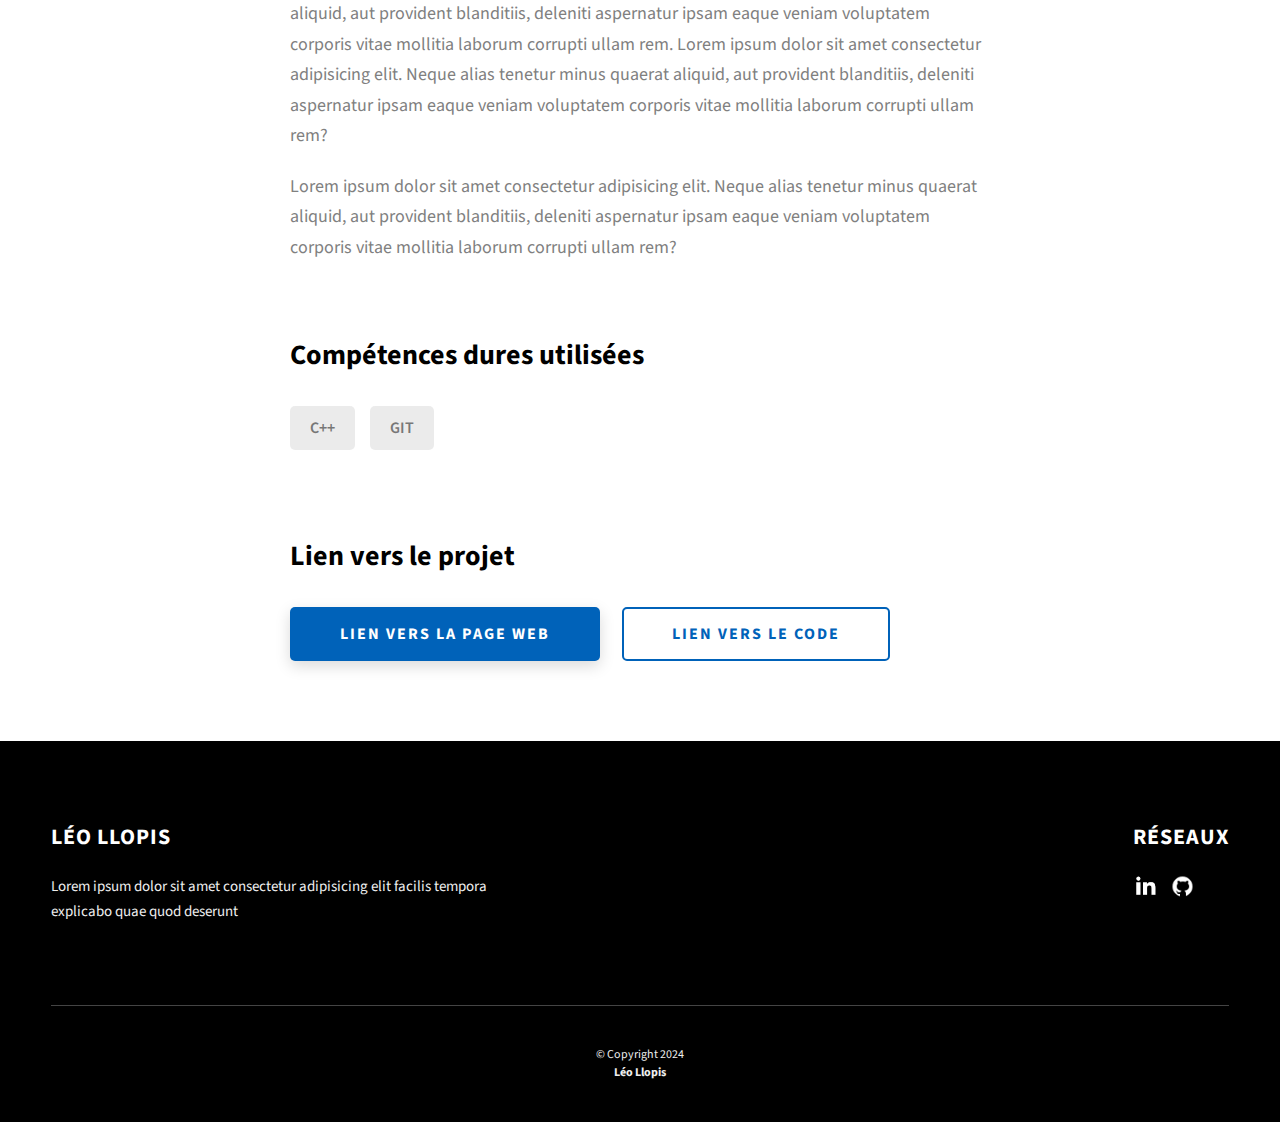
<file: project-3.html>
<!DOCTYPE html>
<html lang="fr">
  <head>
    <meta charset="UTF-8" />
    <meta name="viewport" content="width=device-width, initial-scale=1.0" />
    <meta http-equiv="X-UA-Compatible" content="ie=edge" />
    <title>Portfolio - Léo Llopis</title>
    <meta name="description" content="Case study page of Project" />

    <link rel="stylesheet" href="css/style.css" />

    <link rel="preconnect" href="https://fonts.googleapis.com" />
    <link rel="preconnect" href="https://fonts.gstatic.com" crossorigin />
    <link
      href="https://fonts.googleapis.com/css2?family=Source+Sans+Pro:wght@400;600;700;900&display=swap"
      rel="stylesheet"
    />
  </head>
  <body>
    <header class="header">
      <div class="header__content">
        <div class="header__logo-container">
          <div class="header__logo-img-cont">
            <img
              src="./assets/png/leo-llopis.png"
              alt="Léo Llopis Logo Image"
              class="header__logo-img"
            />
          </div>
          <span class="header__logo-sub">Léo Llopis</span>
        </div>
        <div class="header__main">
          <ul class="header__links">
            <li class="header__link-wrapper">
              <a href="./nr.html" class="header__link"> Numérique responsable </a>
            </li>

            <li class="header__link-wrapper">
              <a href="./index.html" class="header__link"> Home </a>
            </li>
            <li class="header__link-wrapper">
              <a href="./index.html#a-propos" class="header__link"> À propos </a>
            </li>
            <li class="header__link-wrapper">
              <a href="./index.html#projets" class="header__link">
                Projets
              </a>
            </li>
            <li class="header__link-wrapper">
              <a href="./index.html#contact" class="header__link"> Contact </a>
            </li>
          </ul>
          <div class="header__main-ham-menu-cont">
            <img
              src="./assets/svg/ham-menu.svg"
              alt="hamburger menu"
              class="header__main-ham-menu"
            />
            <img
              src="./assets/svg/ham-menu-close.svg"
              alt="hamburger menu close"
              class="header__main-ham-menu-close d-none"
            />
          </div>
        </div>
      </div>
      <div class="header__sm-menu">
        <div class="header__sm-menu-content">
          <ul class="header__sm-menu-links">
            <li class="header__link-wrapper">
              <a href="./nr.html" class="header__link"> Numérique responsable </a>
            </li>

            <li class="header__sm-menu-link">
              <a href="./index.html"> Home </a>
            </li>

            <li class="header__sm-menu-link">
              <a href="./index.html#a-propos"> À propos </a>
            </li>

            <li class="header__sm-menu-link">
              <a href="./index.html#projets"> Projets </a>
            </li>

            <li class="header__sm-menu-link">
              <a href="./index.html#contact"> Contact </a>
            </li>
          </ul>
        </div>
      </div>
    </header>
    <section class="project-cs-hero">
      <div class="project-cs-hero__content">
        <h1 class="heading-primary">Comparaison d'algorithmes de tri</h1>
        <div class="project-cs-hero__info">
          <p class="text-primary">
            Lorem ipsum dolor sit amet consectetur adipisicing elit. Dignissimos
            in numquam incidunt earum quaerat cum fuga, atque similique natus
            nobis sit.
          </p>
        </div>
        <div class="project-cs-hero__cta">
          <a href="#" class="btn btn--bg" target="_blank">Lien vers la page</a>
        </div>
      </div>
    </section>
    <section class="project-details">
      <div class="main-container">
        <div class="project-details__content">
          <div class="project-details__showcase-img-cont">
            <img
              src="./assets/jpeg/project-mockup-example.jpeg"
              alt="Project Image"
              class="project-details__showcase-img"
            />
          </div>
          <div class="project-details__content-main">
            <div class="project-details__desc">
              <h3 class="project-details__content-title">Présentation du projet</h3>
              <p class="project-details__desc-para">
                Lorem ipsum dolor sit amet consectetur adipisicing elit. Neque
                alias tenetur minus quaerat aliquid, aut provident blanditiis,
                deleniti aspernatur ipsam eaque veniam voluptatem corporis vitae
                mollitia laborum corrupti ullam rem. Lorem ipsum dolor sit amet
                consectetur adipisicing elit. Neque alias tenetur minus quaerat
                aliquid, aut provident blanditiis, deleniti aspernatur ipsam
                eaque veniam voluptatem corporis vitae mollitia laborum corrupti
                ullam rem?
              </p>
              <p class="project-details__desc-para">
                Lorem ipsum dolor sit amet consectetur adipisicing elit. Neque
                alias tenetur minus quaerat aliquid, aut provident blanditiis,
                deleniti aspernatur ipsam eaque veniam voluptatem corporis vitae
                mollitia laborum corrupti ullam rem?
              </p>
            </div>
            <div class="project-details__tools-used">
              <h3 class="project-details__content-title">Compétences dures utilisées</h3>
              <div class="skills">
                <div class="skills__skill">C++</div>
                <div class="skills__skill">GIT</div>
              </div>
            </div>
            <div class="project-details__links">
              <h3 class="project-details__content-title">Lien vers le projet</h3>
              <a
                href="#"
                class="btn btn--med btn--theme project-details__links-btn"
                target="_blank"
                >Lien vers la page web</a
              >
              <a
                href="#"
                class="btn btn--med btn--theme-inv project-details__links-btn"
                target="_blank"
                >Lien vers le code</a
              >
            </div>
          </div>
        </div>
      </div>
    </section>
    <footer class="main-footer">
      <div class="main-container">
        <div class="main-footer__upper">
          <div class="main-footer__row main-footer__row-1">
            <h2 class="heading heading-sm main-footer__heading-sm">
              <span>Réseaux</span>
            </h2>
            <div class="main-footer__social-cont">
              <a target="_blank" rel="noreferrer" href="https://www.linkedin.com/in/leollopis/  ">
                <img
                  class="main-footer__icon"
                  src="./assets/png/linkedin-ico.png"
                  alt="icon"
                />
              </a>
              <a target="_blank" rel="noreferrer" href="https://github.com/leollopis">
                <img
                  class="main-footer__icon"
                  src="./assets/png/github-ico.png"
                  alt="icon"
                />
              </a>
            </div>
          </div>
          <div class="main-footer__row main-footer__row-2">
            <h4 class="heading heading-sm text-lt">Léo Llopis</h4>
            <p class="main-footer__short-desc">
              Lorem ipsum dolor sit amet consectetur adipisicing elit facilis
              tempora explicabo quae quod deserunt
            </p>
          </div>
        </div>

        <div class="main-footer__lower">
          &copy; Copyright 2024
          <p><strong>Léo Llopis</p></strong>
        </div>
      </div>
    </footer>
    <script src="./index.js"></script>
  </body>
</html>
</file>
<file: css/style.css>
/*
0 - 600px:      Phone
600 - 900px:    Tablet portrait
900 - 1200px:   Tablet landscape
[1200 - 1800] is where our normal styles apply
1800px + :      Big desktop
$breakpoint arguement choices:
- phone
- tab-port
- tab-land
- big-desktop

Inside media queries 1em is always 16px i.e 1em = 16px at every screen size only inside media queries
*/
*,
*::after,
*::before {
  margin: 0;
  padding: 0;
  box-sizing: inherit;
  font-family: inherit; }

html {
  font-size: 62.5%;
  scroll-behavior: smooth; }
  @media only screen and (max-width: 75em) {
    html {
      font-size: 59%; } }
  @media only screen and (max-width: 56.25em) {
    html {
      font-size: 56%; } }
  @media only screen and (min-width: 112.5em) {
    html {
      font-size: 65%; } }

body {
  box-sizing: border-box;
  position: relative;
  line-height: 1.5;
  font-family: sans-serif;
  overflow-x: hidden;
  overflow-y: scroll;
  font-family: 'Source Sans Pro', sans-serif; }

a {
  text-decoration: none;
  color: inherit; }

li {
  list-style: none; }

input:focus,
button:focus,
a:focus,
textarea:focus {
  outline: none; }

button {
  border: none;
  cursor: pointer; }

textarea {
  resize: none; }

.heading-primary {
  font-size: 6rem;
  text-transform: uppercase;
  letter-spacing: 3px;
  text-align: center; }
  @media only screen and (max-width: 37.5em) {
    .heading-primary {
      font-size: 4.5rem; } }

.heading-sec__mb-bg {
  margin-bottom: 11rem; }
  @media only screen and (max-width: 56.25em) {
    .heading-sec__mb-bg {
      margin-bottom: 8rem; } }

.heading-sec__mb-med {
  margin-bottom: 9rem; }
  @media only screen and (max-width: 56.25em) {
    .heading-sec__mb-med {
      margin-bottom: 8rem; } }

.heading-sec__main {
  display: block;
  font-size: 4rem;
  text-transform: uppercase;
  letter-spacing: 1px;
  letter-spacing: 3px;
  text-align: center;
  margin-bottom: 3.5rem;
  position: relative; }
  .heading-sec__main--lt {
    color: #fff; }
    .heading-sec__main--lt::after {
      content: '';
      background: #fff !important; }
  .heading-sec__main::after {
    content: '';
    position: absolute;
    top: calc(100% + 1.5rem);
    height: 5px;
    width: 3rem;
    background: #0062b9;
    left: 50%;
    transform: translateX(-50%);
    border-radius: 5px; }
    @media only screen and (max-width: 37.5em) {
      .heading-sec__main::after {
        top: calc(100% + 1.2rem); } }

.heading-sec__sub {
  display: block;
  text-align: center;
  color: #777;
  font-size: 2rem;
  font-weight: 500;
  max-width: 80rem;
  margin: auto;
  line-height: 1.6; }
  @media only screen and (max-width: 37.5em) {
    .heading-sec__sub {
      font-size: 1.8rem; } }
  .heading-sec__sub--lt {
    color: #eee; }

.heading-sm {
  font-size: 2.2rem;
  text-transform: uppercase;
  letter-spacing: 1px; }

.main-container {
  max-width: 120rem;
  margin: auto;
  width: 92%; }

.btn {
  background: #fff;
  color: #333;
  text-transform: uppercase;
  letter-spacing: 2px;
  display: inline-block;
  font-weight: 700;
  border-radius: 5px;
  box-shadow: 0 5px 15px 0 rgba(0, 0, 0, 0.15);
  transition: transform .3s; }
  .btn:hover {
    transform: translateY(-3px); }
  .btn--bg {
    padding: 1.5rem 8rem;
    font-size: 2rem; }
  .btn--med {
    padding: 1.5rem 5rem;
    font-size: 1.6rem; }
  .btn--theme {
    background: #0062b9;
    color: #fff; }
  .btn--theme-inv {
    color: #0062b9;
    background: #fff;
    border: 2px solid #0062b9;
    box-shadow: none;
    padding: calc(1.5rem - 2px) calc(5rem - 2px); }

.sec-pad {
  padding: 12rem 0; }
  @media only screen and (max-width: 56.25em) {
    .sec-pad {
      padding: 8rem 0; } }

.text-primary {
  color: #fff;
  font-size: 2.2rem;
  text-align: center;
  width: 100%;
  line-height: 1.6; }
  @media only screen and (max-width: 37.5em) {
    .text-primary {
      font-size: 2rem; } }

.d-none {
  display: none; }

.home-hero {
  color: #fff;
  background: linear-gradient(to right, rgba(0, 98, 185, 0.8), rgba(0, 98, 185, 0.8)), url(../../assets/svg/common-bg.svg);
  background-position: center;
  height: 100vh;
  min-height: 80rem;
  max-height: 120rem;
  position: relative; }
  @media only screen and (max-width: 37.5em) {
    .home-hero {
      height: unset;
      min-height: unset; } }
  .home-hero__socials {
    position: absolute;
    top: 50%;
    border: 2px solid #eee;
    border-left: 2px solid #eee;
    transform: translateY(-50%); }
    @media only screen and (max-width: 56.25em) {
      .home-hero__socials {
        display: none; } }
  .home-hero__mouse-scroll-cont {
    position: absolute;
    bottom: 3%;
    left: 50%;
    transform: translateX(-50%); }
    @media only screen and (max-width: 37.5em) {
      .home-hero__mouse-scroll-cont {
        display: none; } }
  .home-hero__social {
    width: 5rem; }
  .home-hero__social-icon-link {
    width: 100%;
    display: block;
    padding: 1.2rem;
    border-bottom: 2px solid #eee;
    transition: background .3s; }
    .home-hero__social-icon-link:hover {
      background: rgba(255, 255, 255, 0.1); }
    .home-hero__social-icon-link--bd-none {
      border-bottom: 0; }
  .home-hero__social-icon {
    width: 100%; }
  .home-hero__content {
    position: absolute;
    top: 50%;
    left: 50%;
    transform: translate(-50%, -50%);
    max-width: 90rem;
    width: 92%; }
    @media only screen and (max-width: 37.5em) {
      .home-hero__content {
        padding: 19rem 0 13rem 0;
        margin: auto;
        position: static;
        transform: translate(0, 0); } }
  .home-hero__info {
    margin: 3rem auto 0 auto;
    max-width: 80rem; }
  .home-hero__cta {
    margin-top: 5rem;
    text-align: center; }

.a-propos {
  background: #fafafa; }
  .a-propos__content {
    display: grid;
    grid-template-columns: 1fr 1fr;
    grid-gap: 10rem; }
    @media only screen and (max-width: 56.25em) {
      .a-propos__content {
        grid-template-columns: 1fr;
        grid-gap: 8rem; } }
    .a-propos__content-title {
      font-weight: 700;
      font-size: 2.8rem;
      margin-bottom: 3rem; }
      @media only screen and (max-width: 37.5em) {
        .a-propos__content-title {
          font-size: 2.4rem; } }
    .a-propos__content-details-para {
      font-size: 1.8rem;
      color: grey;
      max-width: 60rem;
      line-height: 1.7;
      margin-bottom: 1rem; }
      .a-propos__content-details-para--hl {
        font-weight: 700;
        margin: 0 3px; }
      .a-propos__content-details-para:last-child {
        margin-bottom: 4rem; }

.projets__row {
  display: grid;
  grid-template-columns: 1.5fr 1fr;
  grid-gap: 5rem;
  margin-bottom: 11rem; }
  @media only screen and (max-width: 56.25em) {
    .projets__row {
      grid-template-columns: 1fr;
      grid-gap: 2rem;
      margin-bottom: 8rem; } }
  @media only screen and (max-width: 56.25em) {
    .projets__row {
      text-align: center; } }
  .projets__row:last-child {
    margin-bottom: 0; }
  .projets__row-img-cont {
    overflow: hidden; }
  .projets__row-img {
    width: 100%;
    display: block;
    object-fit: cover; }
  .projets__row-content {
    padding: 2rem 0;
    display: flex;
    justify-content: center;
    flex-direction: column;
    align-items: flex-start; }
    @media only screen and (max-width: 56.25em) {
      .projets__row-content {
        align-items: center; } }
    .projets__row-content-title {
      font-weight: 700;
      font-size: 2.8rem;
      margin-bottom: 2rem; }
      @media only screen and (max-width: 37.5em) {
        .projets__row-content-title {
          font-size: 2.4rem; } }
    .projets__row-content-desc {
      font-size: 1.8rem;
      color: grey;
      max-width: 60rem;
      line-height: 1.7;
      margin-bottom: 3rem; }
      @media only screen and (max-width: 37.5em) {
        .projets__row-content-desc {
          font-size: 1.7rem; } }

.contact {
  background: linear-gradient(to right, rgba(0, 98, 185, 0.8), rgba(0, 98, 185, 0.8)), url(../../assets/svg/common-bg.svg);
  background-size: cover;
  background-position: center; }
  .contact__form-container {
    box-shadow: 0 0 10px rgba(0, 0, 0, 0.1);
    background: white;
    padding: 4rem;
    margin-top: 6rem;
    max-width: 80rem;
    text-align: right;
    width: 95%;
    border-radius: 5px;
    margin: 5rem auto 0 auto; }
    @media only screen and (max-width: 37.5em) {
      .contact__form-container {
        padding: 3rem; } }
  .contact__form-field {
    margin-bottom: 4rem; }
    @media only screen and (max-width: 37.5em) {
      .contact__form-field {
        margin-bottom: 3rem; } }
  .contact__form-label {
    color: #666;
    font-size: 1.4rem;
    letter-spacing: 1px;
    font-weight: 700;
    margin-bottom: 1rem;
    display: block;
    text-align: left; }
  .contact__form-input {
    color: #333;
    padding: 2rem;
    width: 100%;
    border: 1px solid #ebebeb;
    font-size: 1.6rem;
    letter-spacing: 0px;
    background: #f0f0f0;
    border-radius: 5px;
    font-weight: 600;
    /* Code for Modern Browsers */
    /* Code for WebKit, Blink, Edge */
    /* Code for Internet Explorer 10-11 */
    /* Code for Microsoft Edge */
    /* Code for Mozilla Firefox 4 to 18 */
    /* Code for Mozilla Firefox 19+ */ }
    .contact__form-input::placeholder {
      color: #999;
      font-weight: 600;
      font-size: 1.6rem; }
    .contact__form-input::-webkit-input-placeholder {
      color: #999;
      font-weight: 600;
      font-size: 1.6rem; }
    .contact__form-input:-ms-input-placeholder {
      color: #999;
      font-weight: 600;
      font-size: 1.6rem; }
    .contact__form-input::-ms-input-placeholder {
      color: #999;
      font-weight: 600;
      font-size: 1.6rem; }
    .contact__form-input:-moz-placeholder {
      opacity: 1;
      color: #999;
      font-weight: 600;
      font-size: 1.6rem; }
    .contact__form-input::-moz-placeholder {
      opacity: 1;
      color: #999;
      font-weight: 600;
      font-size: 1.6rem; }
  .contact__btn {
    width: 30%;
    padding: 2rem 4rem;
    font-size: 1.6rem; }
    @media only screen and (max-width: 37.5em) {
      .contact__btn {
        width: 100%; } }

.project-cs-hero {
  color: #fff;
  background: linear-gradient(to right, rgba(0, 98, 185, 0.8), rgba(0, 98, 185, 0.8)), url(../../assets/svg/common-bg.svg);
  background-size: cover;
  background-position: center;
  position: relative; }
  @media only screen and (max-width: 37.5em) {
    .project-cs-hero {
      height: unset;
      min-height: unset; } }
  .project-cs-hero__content {
    padding: 25rem 0 17rem 0;
    max-width: 90rem;
    width: 92%;
    margin: auto; }
    @media only screen and (max-width: 37.5em) {
      .project-cs-hero__content {
        padding: 19rem 0 13rem 0;
        margin: auto;
        position: static;
        transform: translate(0, 0); } }
  .project-cs-hero__info {
    margin: 3rem auto 0 auto;
    max-width: 80rem; }
  .project-cs-hero__cta {
    margin-top: 5rem;
    text-align: center; }

.project-details__content {
  padding: 8rem 0;
  max-width: 90rem;
  margin: auto; }
  .project-details__content-title {
    font-weight: 700;
    font-size: 2.8rem;
    margin-bottom: 3rem; }
    @media only screen and (max-width: 37.5em) {
      .project-details__content-title {
        font-size: 2.4rem; } }

.project-details__showcase-img-cont {
  width: 100%;
  margin-bottom: 6rem; }

.project-details__showcase-img {
  width: 100%; }

.project-details__content-main {
  width: 100%;
  max-width: 70rem;
  margin: auto; }

.project-details__desc {
  margin: 0 0 7rem 0; }
  .project-details__desc-para {
    font-size: 1.8rem;
    line-height: 1.7;
    color: grey;
    margin-bottom: 2rem; }

.project-details__tools-used {
  margin: 0 0 7rem 0; }
  .project-details__tools-used-list {
    display: flex;
    flex-wrap: wrap; }
  .project-details__tools-used-item {
    padding: 1rem 2rem;
    margin-bottom: 1.5rem;
    margin-right: 1.5rem;
    font-size: 1.6rem;
    background: rgba(153, 153, 153, 0.2);
    border-radius: 5px;
    font-weight: 600;
    color: #777; }

.project-details__links {
  margin: 0 0; }
  .project-details__links-btn {
    margin-right: 2rem; }
    @media only screen and (max-width: 37.5em) {
      .project-details__links-btn {
        margin-right: 0;
        width: 70%;
        margin-bottom: 2rem;
        text-align: center; } }
    .project-details__links-btn:last-child {
      margin: 0; }
      @media only screen and (max-width: 37.5em) {
        .project-details__links-btn:last-child {
          margin: 0; } }

.header {
  position: fixed;
  width: 100%;
  z-index: 1000;
  background: #000;
  background: #fff;
  box-shadow: 0 10px 100px rgba(0, 0, 0, 0.1); }
  .header__content {
    display: flex;
    align-items: center;
    justify-content: space-between;
    padding: 1rem 5rem; }
    @media only screen and (max-width: 56.25em) {
      .header__content {
        padding: 0 2rem; } }
  .header__logo-container {
    display: flex;
    align-items: center;
    cursor: pointer;
    color: #333;
    transition: color .3s; }
    .header__logo-container:hover {
      color: #0062b9; }
  .header__logo-img-cont {
    width: 5rem;
    height: 5rem;
    border-radius: 50px;
    overflow: hidden;
    margin-right: 1.5rem;
    background: #0062b9; }
    @media only screen and (max-width: 56.25em) {
      .header__logo-img-cont {
        width: 4.5rem;
        height: 4.5rem;
        margin-right: 1.2rem; } }
  .header__logo-img {
    width: 100%;
    height: 100%;
    object-fit: cover;
    object-position: center;
    display: block; }
  .header__logo-sub {
    font-size: 1.8rem;
    text-transform: uppercase;
    font-weight: 700;
    letter-spacing: 1px; }
  .header__links {
    display: flex; }
    @media only screen and (max-width: 37.5em) {
      .header__links {
        display: none; } }
  .header__link {
    padding: 2.2rem 3rem;
    display: inline-block;
    font-size: 1.6rem;
    color: #333;
    text-transform: uppercase;
    letter-spacing: 1px;
    font-weight: 700;
    transition: color .3s; }
    .header__link:hover {
      color: #0062b9; }
    @media only screen and (max-width: 56.25em) {
      .header__link {
        padding: 3rem 1.8rem;
        font-size: 1.5rem; } }
  .header__main-ham-menu-cont {
    display: none;
    width: 3rem;
    padding: 2.2rem 0; }
    @media only screen and (max-width: 37.5em) {
      .header__main-ham-menu-cont {
        display: block; } }
  .header__main-ham-menu {
    width: 100%; }
  .header__main-ham-menu-close {
    width: 100%; }
  .header__sm-menu {
    background: #fff;
    position: absolute;
    width: 100%;
    top: 100%;
    visibility: hidden;
    opacity: 0;
    transition: all .3s;
    box-shadow: 0px 5px 5px 0px rgba(0, 0, 0, 0.1);
    -webkit-box-shadow: 0px 5px 5px 0px rgba(0, 0, 0, 0.1);
    -moz-box-shadow: 0px 5px 5px 0px rgba(0, 0, 0, 0.1); }
    .header__sm-menu--active {
      visibility: hidden;
      opacity: 0; }
      @media only screen and (max-width: 37.5em) {
        .header__sm-menu--active {
          visibility: visible;
          opacity: 1; } }
  .header__sm-menu-link a {
    display: block;
    text-decoration: none;
    padding: 2.5rem 3rem;
    font-size: 1.6rem;
    color: #333;
    text-align: right;
    border-bottom: 1px solid #eee;
    font-weight: 700;
    text-transform: uppercase;
    letter-spacing: 2px;
    transition: color .3s; }
    .header__sm-menu-link a:hover {
      color: #0062b9; }
  .header__sm-menu-link:first-child a {
    border-top: 1px solid #eee; }
  .header__sm-menu-link-last {
    border-bottom: 0; }

.main-footer {
  background: #000;
  color: #fff; }
  .main-footer__upper {
    display: flex;
    justify-content: space-between;
    padding: 8rem 0; }
    @media only screen and (max-width: 56.25em) {
      .main-footer__upper {
        padding: 6rem 0; } }
    @media only screen and (max-width: 37.5em) {
      .main-footer__upper {
        display: block; } }
  .main-footer__row-1 {
    order: 2; }
    @media only screen and (max-width: 56.25em) {
      .main-footer__row-1 {
        margin-bottom: 5rem; } }
  .main-footer__row-2 {
    width: 40%;
    order: 1;
    max-width: 50rem; }
    @media only screen and (max-width: 56.25em) {
      .main-footer__row-2 {
        width: 100%; } }
  .main-footer__short-desc {
    margin-top: 2rem;
    color: #eee;
    font-size: 1.5rem;
    line-height: 1.7; }
  .main-footer__social-cont {
    margin-top: 2rem; }
  .main-footer__icon {
    margin-right: 1rem;
    width: 2.5rem; }
    .main-footer__icon--mr-none {
      margin-right: 0; }
  .main-footer__lower {
    padding: 4rem 0;
    border-top: 1px solid #444;
    color: #eee;
    font-size: 1.2rem;
    text-align: left;
    text-align: center; }
    .main-footer__lower a {
      text-decoration: underline;
      font-weight: bold;
      margin-left: 2px; }
    @media only screen and (max-width: 56.25em) {
      .main-footer__lower {
        padding: 3.5rem 0; } }

.skills {
  display: flex;
  flex-wrap: wrap; }
  .skills__skill {
    padding: 1rem 2rem;
    margin-bottom: 1.5rem;
    margin-right: 1.5rem;
    font-size: 1.6rem;
    background: rgba(153, 153, 153, 0.2);
    border-radius: 5px;
    font-weight: 600;
    color: #777; }

.mouse {
  width: 25px;
  height: 40px;
  border: 2px solid #eee;
  border-radius: 60px;
  position: relative;
  overflow: hidden; }
  .mouse::before {
    content: '';
    width: 5px;
    height: 5px;
    position: absolute;
    top: 7px;
    left: 50%;
    transform: translateX(-50%);
    background-color: #eee;
    border-radius: 50%;
    opacity: 1;
    animation: wheel 1.3s infinite;
    -webkit-animation: wheel 1.3s infinite; }

@keyframes wheel {
  to {
    opacity: 0;
    top: 27px; } }

@-webkit-keyframes wheel {
  to {
    opacity: 0;
    top: 27px; } }
</file>
